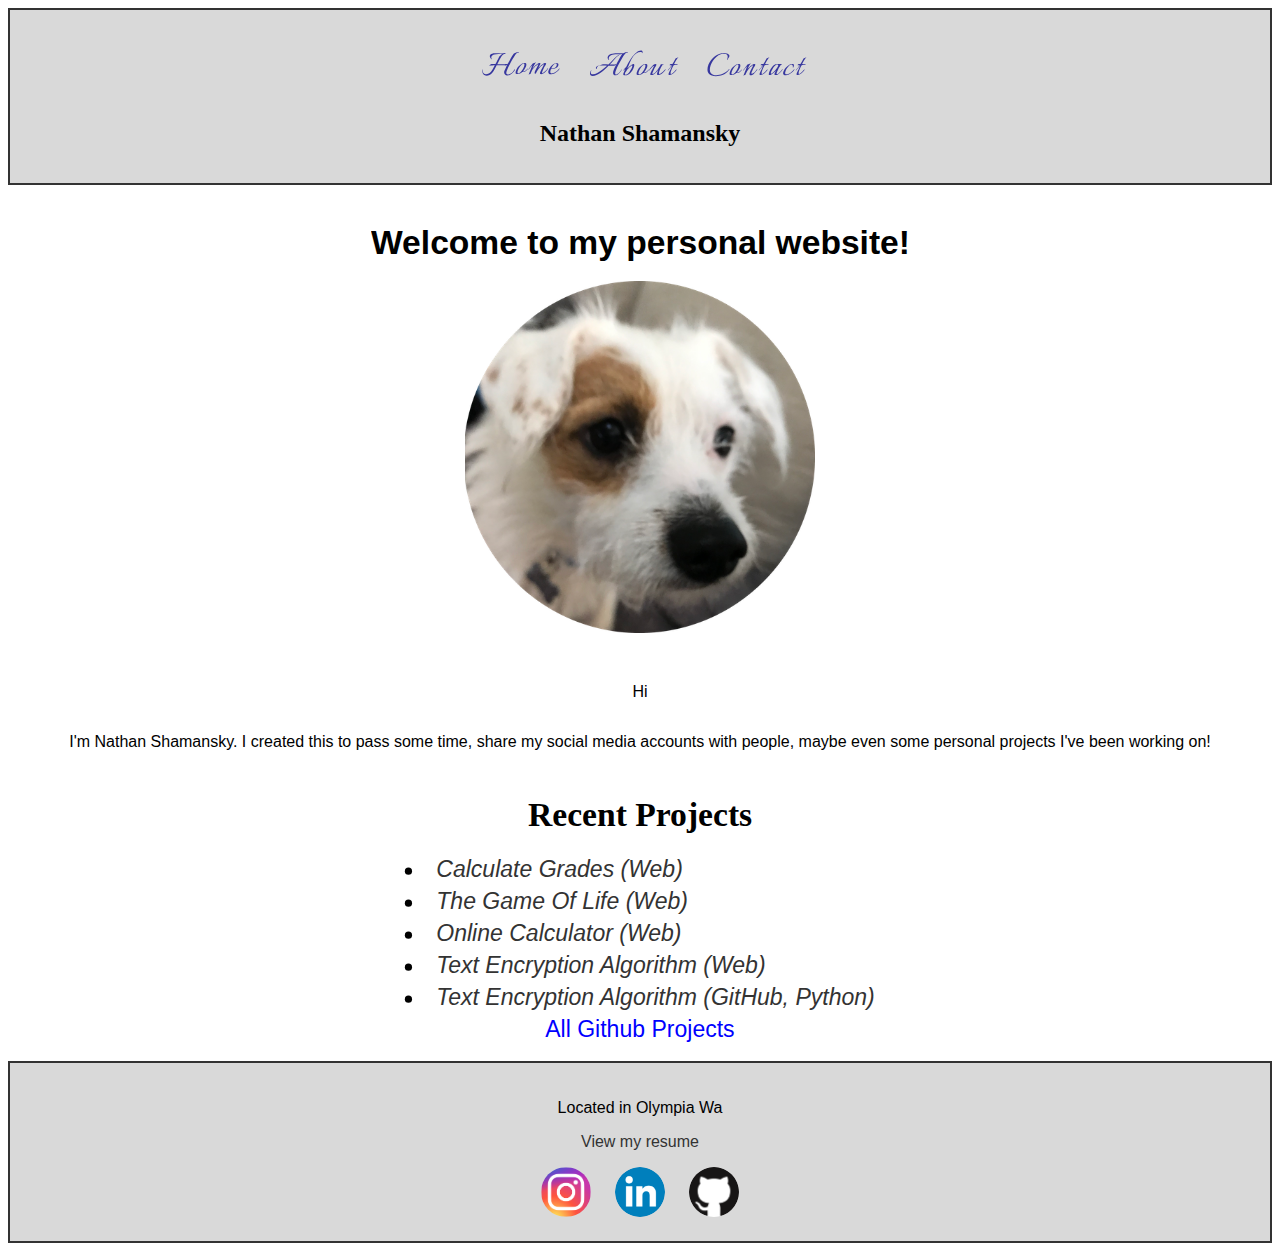
<file: index.html>
<html>
  <head>
    <title>Nathan Shamansky</title>
    <link rel="stylesheet" href="MainPage/IndexStyle.css">
    <meta name="viewport" content="width=device-width, initial-scale=1.0">
  </head>
  <body>
    <section id="home">
      <header class="header-container">
        <nav>
          <ul style="display: flex; justify-content: center; padding: .25em;">
            <button style="background-color: transparent; border: none;">
              <a >
                <svg width="100" height="64" viewBox="0 0 100 64" fill="none" xmlns="http://www.w3.org/2000/svg">
                  <g id="HomeText">
              <g id="GrH">
              <path id="H" d="M13.6694 40.8C12.8427 40.8 12.056 40.56 11.3094 40.08C10.5627 39.6 10.0027 38.8933 9.62938 37.96C9.49604 37.6133 9.40271 37.24 9.34938 36.84C9.32271 36.44 9.30938 36.0533 9.30938 35.68V35.16C9.30938 34.9733 9.32271 34.8 9.34938 34.64C9.40271 34.48 9.50938 34.4 9.66938 34.4C9.72271 34.4 9.74938 34.4267 9.74938 34.48C9.74938 34.64 9.73604 34.8 9.70938 34.96C9.70938 35.12 9.70938 35.28 9.70938 35.44C9.70938 36.6933 10.016 37.64 10.6294 38.28C11.2694 38.92 12.056 39.24 12.9894 39.24C13.9227 39.24 14.8294 38.9733 15.7094 38.44C16.5894 37.9067 17.4027 37.2267 18.1494 36.4C18.7627 35.7333 19.3627 34.8667 19.9494 33.8C20.5627 32.7333 21.1894 31.5867 21.8294 30.36C20.976 30.3867 20.0827 30.4267 19.1494 30.48C18.216 30.5067 17.3627 30.5867 16.5894 30.72C16.3494 30.7467 16.2827 30.68 16.3894 30.52C16.496 30.36 16.696 30.16 16.9894 29.92C17.2827 29.68 17.5894 29.4667 17.9094 29.28C18.256 29.0933 18.536 28.9867 18.7494 28.96C19.2027 28.9867 19.7627 29.0133 20.4294 29.04C21.1227 29.04 21.8027 29.0533 22.4694 29.08C23.056 28.0133 23.616 26.9333 24.1494 25.84C24.7094 24.72 25.2294 23.68 25.7094 22.72C25.976 22.1867 26.3227 21.6533 26.7494 21.12C27.2027 20.56 27.696 20.0667 28.2294 19.64C28.7894 19.2133 29.3627 18.9467 29.9494 18.84C28.536 18.8933 27.0694 18.9333 25.5494 18.96C24.056 18.9867 22.6294 19.1867 21.2694 19.56C20.656 19.72 20.1094 19.9333 19.6294 20.2C19.1494 20.4667 18.8027 20.8 18.5894 21.2C18.376 21.6 18.2694 22.04 18.2694 22.52C18.2694 23.1867 18.456 23.6667 18.8294 23.96C18.856 23.9867 18.8694 24.0133 18.8694 24.04C18.8694 24.0933 18.816 24.1467 18.7094 24.2C18.6294 24.2533 18.5494 24.2667 18.4694 24.24C18.2294 24.1067 17.936 23.7867 17.5894 23.28C17.2427 22.7467 17.0294 22.3067 16.9494 21.96C16.8694 21.64 16.8294 21.3467 16.8294 21.08C16.8294 20.3867 17.056 19.8533 17.5094 19.48C17.9627 19.08 18.536 18.8 19.2294 18.64C19.9227 18.4533 20.6294 18.3467 21.3494 18.32C22.0694 18.2667 22.7094 18.24 23.2694 18.24H27.7094C28.7227 18.24 29.6027 18.24 30.3494 18.24C31.096 18.2133 31.696 18.16 32.1494 18.08C32.2027 18.08 32.2427 18.08 32.2694 18.08C32.296 18.0533 32.3227 18.04 32.3494 18.04C32.5094 18.04 32.5894 18.0933 32.5894 18.2C32.5894 18.3067 32.536 18.4133 32.4294 18.52C32.3494 18.6 32.2827 18.64 32.2294 18.64C31.4027 18.72 30.6294 19.08 29.9094 19.72C29.1894 20.36 28.536 21.1867 27.9494 22.2C27.7894 22.4933 27.496 23.04 27.0694 23.84C26.6427 24.64 26.176 25.52 25.6694 26.48C25.1627 27.44 24.696 28.3333 24.2694 29.16C24.776 29.1867 25.1894 29.2133 25.5094 29.24C25.856 29.24 26.056 29.24 26.1094 29.24H31.9894C32.2294 29.24 32.6694 29.2 33.3094 29.12C33.976 29.04 34.4827 28.92 34.8294 28.76C35.5494 27.3733 36.2827 26 37.0294 24.64C37.776 23.28 38.4694 22.0667 39.1094 21C39.776 19.9067 40.296 19.12 40.6694 18.64C41.1227 18.4533 41.6294 18.2267 42.1894 17.96C42.776 17.6933 43.3494 17.4533 43.9094 17.24C44.496 17.0267 45.016 16.92 45.4694 16.92C45.6027 16.92 45.736 16.96 45.8694 17.04C46.0294 17.12 46.1094 17.2 46.1094 17.28C46.1094 17.4133 45.8427 17.48 45.3094 17.48C45.0427 17.48 44.7627 17.5333 44.4694 17.64C44.176 17.72 43.8027 18 43.3494 18.48C42.976 18.8533 42.4827 19.4933 41.8694 20.4C41.2827 21.28 40.6427 22.32 39.9494 23.52C39.256 24.6933 38.5494 25.9333 37.8294 27.24C37.136 28.5467 36.4827 29.8267 35.8694 31.08C35.256 32.3067 34.736 33.4267 34.3094 34.44C33.8827 35.4267 33.6027 36.1867 33.4694 36.72C33.4427 36.9067 33.4027 37.12 33.3494 37.36C33.3227 37.5733 33.3094 37.7867 33.3094 38C33.3094 38.4267 33.416 38.8 33.6294 39.12C33.8427 39.44 34.2427 39.6 34.8294 39.6C35.256 39.6 35.6827 39.52 36.1094 39.36C36.5627 39.2 36.9627 39.0267 37.3094 38.84C38.2694 38.3067 39.136 37.5867 39.9094 36.68C40.6827 35.7467 41.3094 34.96 41.7894 34.32C41.8694 34.2133 41.9227 34.16 41.9494 34.16C42.0294 34.16 42.0694 34.2533 42.0694 34.44C42.0694 34.6 42.0294 34.7467 41.9494 34.88C41.4427 35.6 40.776 36.44 39.9494 37.4C39.1227 38.3333 38.1627 39.1067 37.0694 39.72C36.216 40.1733 35.2427 40.4 34.1494 40.4C33.3227 40.4 32.6027 40.1067 31.9894 39.52C31.4027 38.9067 31.1094 38.1733 31.1094 37.32C31.1094 36.8933 31.1894 36.4667 31.3494 36.04C31.5894 35.4267 31.976 34.5467 32.5094 33.4C33.0694 32.2533 33.696 30.9867 34.3894 29.6C34.1227 29.84 33.816 30.0533 33.4694 30.24C33.1227 30.4267 32.7894 30.5067 32.4694 30.48C31.6427 30.4 30.696 30.36 29.6294 30.36C28.5894 30.3333 27.2427 30.32 25.5894 30.32H23.6694C22.9227 31.84 22.1494 33.3333 21.3494 34.8C20.5494 36.24 19.7227 37.4267 18.8694 38.36C18.2027 39.08 17.4027 39.6667 16.4694 40.12C15.536 40.5733 14.6027 40.8 13.6694 40.8Z"/>
              </g>
              <g id="GrO">
              <path id="o" d="M44.207 39.08C43.7804 39.08 43.3937 39 43.047 38.84C42.727 38.6533 42.567 38.2667 42.567 37.68C42.567 36.7467 42.807 35.8133 43.287 34.88C43.767 33.92 44.2604 33.08 44.767 32.36C45.2204 31.7467 45.727 31.1733 46.287 30.64C46.8737 30.08 47.5004 29.6 48.167 29.2C48.5937 28.9333 49.167 28.6533 49.887 28.36C50.6337 28.04 51.2604 27.88 51.767 27.88C52.1937 27.88 52.567 28 52.887 28.24C53.207 28.4533 53.367 28.8533 53.367 29.44C53.367 30.3467 53.127 31.28 52.647 32.24C52.1937 33.1733 51.7137 34 51.207 34.72C50.967 35.04 50.727 35.3467 50.487 35.64C50.247 35.9067 49.9804 36.1867 49.687 36.48C50.6737 36.48 51.5804 36.2 52.407 35.64C53.2337 35.0533 53.9537 34.3467 54.567 33.52L54.647 33.44C54.727 33.44 54.767 33.52 54.767 33.68C54.767 33.8667 54.7137 34.04 54.607 34.2C54.0737 34.9467 53.407 35.6133 52.607 36.2C51.807 36.76 50.9004 37.04 49.887 37.04C49.7804 37.04 49.6737 37.04 49.567 37.04C49.4604 37.04 49.3537 37.0267 49.247 37C47.7537 38.3867 46.0737 39.08 44.207 39.08ZM45.247 38.4C45.6204 38.4 46.0204 38.2667 46.447 38C46.9004 37.7333 47.247 37.48 47.487 37.24C47.9404 36.7867 48.3537 36.3067 48.727 35.8C49.1004 35.2667 49.447 34.7333 49.767 34.2C50.1404 33.56 50.5137 32.8 50.887 31.92C51.2604 31.04 51.447 30.2133 51.447 29.44C51.447 28.8267 51.2337 28.52 50.807 28.52C50.4604 28.52 50.0337 28.6667 49.527 28.96C49.047 29.2533 48.687 29.52 48.447 29.76C47.5404 30.6933 46.7804 31.7067 46.167 32.8C45.8204 33.4133 45.447 34.1333 45.047 34.96C44.647 35.7867 44.447 36.5467 44.447 37.24C44.447 37.3467 44.447 37.4533 44.447 37.56C44.4737 37.64 44.5004 37.7333 44.527 37.84C44.6337 38.2133 44.8737 38.4 45.247 38.4Z"/>
              </g>
              <g id="GrM">
              <path id="m" d="M55.7055 39.6C55.5988 39.6 55.5988 39.48 55.7055 39.24C55.8388 39 55.9588 38.7333 56.0655 38.44C56.1988 38.1467 56.3321 37.8267 56.4655 37.48C56.7321 36.84 57.0255 36.12 57.3455 35.32C57.6655 34.52 57.9721 33.7467 58.2655 33C58.5588 32.2267 58.8121 31.5733 59.0255 31.04C59.2655 30.48 59.4255 30.12 59.5055 29.96C59.1321 30.36 58.6788 30.8667 58.1455 31.48C57.6388 32.0667 57.1588 32.64 56.7055 33.2C56.2521 33.76 55.9055 34.2 55.6655 34.52C55.5855 34.6267 55.5188 34.68 55.4655 34.68C55.4121 34.68 55.3855 34.6133 55.3855 34.48C55.3855 34.2667 55.4521 34.0667 55.5855 33.88C56.0921 33.24 56.6521 32.52 57.2655 31.72C57.9055 30.92 58.4788 30.1867 58.9855 29.52C59.4921 28.8267 59.8121 28.3733 59.9455 28.16C60.2388 28.1067 60.6655 28.0267 61.2255 27.92C61.8121 27.8133 62.2121 27.6667 62.4255 27.48C62.5055 27.4 62.5855 27.36 62.6655 27.36C62.7188 27.36 62.7455 27.4133 62.7455 27.52C62.7721 27.6 62.7455 27.6933 62.6655 27.8C62.5055 27.9867 62.2255 28.4267 61.8255 29.12C61.4521 29.7867 61.0388 30.5333 60.5855 31.36C60.1588 32.1867 59.7588 32.9333 59.3855 33.6C59.8121 33.0933 60.2255 32.6133 60.6255 32.16C61.0521 31.7067 61.3455 31.3867 61.5055 31.2C61.8255 30.88 62.2655 30.48 62.8255 30C63.3855 29.52 63.9721 29.08 64.5855 28.68C65.1988 28.28 65.7321 28.0533 66.1855 28C66.2921 27.9733 66.3855 27.96 66.4655 27.96C66.5455 27.96 66.6255 27.96 66.7055 27.96C67.2121 27.96 67.4655 28.1467 67.4655 28.52C67.4655 28.68 67.4255 28.8667 67.3455 29.08C67.2655 29.2933 67.1588 29.5067 67.0255 29.72C66.8655 30.04 66.5988 30.5467 66.2255 31.24C65.8521 31.9067 65.5188 32.52 65.2255 33.08L67.1055 31.2C67.4255 30.88 67.8655 30.48 68.4255 30C68.9855 29.52 69.5721 29.08 70.1855 28.68C70.7988 28.28 71.3321 28.0533 71.7855 28C71.8921 27.9733 71.9855 27.96 72.0655 27.96C72.1721 27.96 72.2521 27.96 72.3055 27.96C72.8921 27.96 73.1855 28.1733 73.1855 28.6C73.1855 28.92 73.0121 29.3467 72.6655 29.88C72.4788 30.1733 72.1855 30.6667 71.7855 31.36C71.3855 32.0533 70.9721 32.8133 70.5455 33.64C70.1455 34.44 69.7988 35.1867 69.5055 35.88C69.2121 36.5733 69.0655 37.08 69.0655 37.4C69.0655 37.7733 69.2521 37.96 69.6255 37.96C69.9721 37.96 70.4121 37.76 70.9455 37.36C71.5055 36.9333 72.0655 36.4267 72.6255 35.84C73.2121 35.2533 73.7188 34.6933 74.1455 34.16C74.3321 33.9467 74.5055 33.7333 74.6655 33.52C74.8521 33.28 74.9588 33.1467 74.9855 33.12C75.0388 33.1733 75.0655 33.2667 75.0655 33.4C75.0655 33.5867 74.9988 33.7733 74.8655 33.96C74.7588 34.12 74.6521 34.2667 74.5455 34.4C74.0388 35.0667 73.4521 35.76 72.7855 36.48C72.1455 37.2 71.4388 37.8133 70.6655 38.32C69.8921 38.8 69.0655 39.08 68.1855 39.16C67.9188 39.1867 67.6521 39.1333 67.3855 39C67.1188 38.8667 66.9855 38.6533 66.9855 38.36C66.9855 37.9867 67.0788 37.5467 67.2655 37.04C67.4788 36.5333 67.7055 36.0267 67.9455 35.52C68.2121 35.0133 68.4121 34.6 68.5455 34.28C69.0255 33.3467 69.4655 32.4667 69.8655 31.64C70.2655 30.8133 70.5455 30.2267 70.7055 29.88C70.7855 29.72 70.8255 29.5867 70.8255 29.48C70.8255 29.2933 70.6788 29.28 70.3855 29.44C70.0921 29.6 69.7321 29.84 69.3055 30.16C68.9055 30.48 68.5321 30.8 68.1855 31.12C67.8388 31.4133 67.6121 31.6133 67.5055 31.72C67.0521 32.1733 66.5055 32.7867 65.8655 33.56C65.2521 34.3333 64.6788 35.1467 64.1455 36C63.6121 36.8267 63.2388 37.6 63.0255 38.32C62.7588 38.56 62.5055 38.68 62.2655 38.68C62.0788 38.68 61.9188 38.6133 61.7855 38.48C61.6788 38.3467 61.6255 38.1867 61.6255 38C61.6255 37.4667 61.7855 36.84 62.1055 36.12C62.4521 35.3733 62.7321 34.76 62.9455 34.28C63.4255 33.3467 63.8655 32.4667 64.2655 31.64C64.6655 30.8133 64.9455 30.2267 65.1055 29.88C65.1855 29.72 65.2255 29.5867 65.2255 29.48C65.2255 29.2933 65.0788 29.28 64.7855 29.44C64.4921 29.6 64.1321 29.84 63.7055 30.16C63.3055 30.48 62.9321 30.8 62.5855 31.12C62.2388 31.4133 62.0121 31.6133 61.9055 31.72C61.2655 32.3867 60.6655 33.0667 60.1055 33.76C59.5721 34.4533 59.1188 35.2 58.7455 36C58.5321 36.48 58.3055 37.0133 58.0655 37.6C57.8255 38.1867 57.6255 38.68 57.4655 39.08C57.1188 39.1067 56.7721 39.2 56.4255 39.36C56.0788 39.52 55.8388 39.6 55.7055 39.6Z" />
              </g>
              <g id="GrE">
              <path id="e" d="M78.1595 39.32C77.0662 39.32 76.3062 39.1067 75.8795 38.68C75.4529 38.2533 75.2395 37.7333 75.2395 37.12C75.2395 36.3467 75.4395 35.52 75.8395 34.64C76.2662 33.76 76.6662 33.0133 77.0395 32.4C77.4662 31.76 78.0395 31.0933 78.7595 30.4C79.4795 29.7067 80.2662 29.12 81.1195 28.64C81.9729 28.16 82.7995 27.92 83.5995 27.92C84.2929 27.92 84.7729 28.0933 85.0395 28.44C85.3062 28.76 85.4395 29.1467 85.4395 29.6C85.4395 30.4267 85.1862 31.1067 84.6795 31.64C84.1995 32.1733 83.5995 32.6133 82.8795 32.96C82.1595 33.28 81.4662 33.5467 80.7995 33.76C80.3995 33.8667 79.9329 33.9733 79.3995 34.08C78.8662 34.1867 78.3595 34.24 77.8795 34.24C77.6929 34.72 77.5462 35.1867 77.4395 35.64C77.3329 36.0933 77.2795 36.5067 77.2795 36.88C77.2795 37.3333 77.3862 37.7067 77.5995 38C77.8395 38.2933 78.2262 38.44 78.7595 38.44C78.9729 38.44 79.2262 38.4133 79.5195 38.36C79.8129 38.3067 80.1329 38.2267 80.4795 38.12C81.2795 37.8533 82.0662 37.4267 82.8395 36.84C83.6129 36.2533 84.3195 35.6267 84.9595 34.96C85.6262 34.2667 86.1329 33.6933 86.4795 33.24C86.5595 33.32 86.5995 33.4133 86.5995 33.52C86.5995 33.6533 86.5062 33.8667 86.3195 34.16C85.7862 34.9067 85.0929 35.68 84.2395 36.48C83.3862 37.28 82.4395 37.96 81.3995 38.52C80.3595 39.0533 79.2795 39.32 78.1595 39.32ZM78.1995 33.44C78.5462 33.4667 78.9329 33.4667 79.3595 33.44C79.8129 33.3867 80.2529 33.2933 80.6795 33.16C81.7729 32.84 82.5595 32.3333 83.0395 31.64C83.5462 30.92 83.7995 30.28 83.7995 29.72C83.7995 29.4 83.7329 29.1333 83.5995 28.92C83.4662 28.7067 83.2529 28.6 82.9595 28.6C82.1862 28.6 81.4929 28.8933 80.8795 29.48C80.2662 30.04 79.7329 30.6933 79.2795 31.44C78.8262 32.1867 78.4662 32.8533 78.1995 33.44Z"/>
              </g>
                  </g>
                </svg>
              </a>
            </button>
            <button style="background-color: transparent; border: none;">
              <a href="MainPage/about.html">
                <svg width="100" height="64" viewBox="0 0 100 64" fill="none" xmlns="http://www.w3.org/2000/svg">
              <g id="AboutText">
              <g id="GrA">
              <path id="ace" d="M7.62844 41C6.80177 41 6.12177 40.76 5.58844 40.28C5.08177 39.8 4.88177 39.08 4.98844 38.12C5.0151 37.7733 5.0951 37.4133 5.22844 37.04C5.38844 36.64 5.56177 36.2533 5.74844 35.88C5.90844 35.5067 6.06844 35.32 6.22844 35.32C6.36177 35.32 6.3751 35.4267 6.26844 35.64C5.92177 36.36 5.74844 37 5.74844 37.56C5.74844 38.1467 5.94844 38.5867 6.34844 38.88C6.7751 39.1733 7.32177 39.32 7.98844 39.32C9.2951 39.32 10.7351 38.9067 12.3084 38.08C13.8818 37.2267 15.5084 36.1467 17.1884 34.84C18.8684 33.5067 20.4818 32.12 22.0284 30.68C20.9884 30.6267 20.0151 30.5733 19.1084 30.52C18.2018 30.4667 17.4018 30.44 16.7084 30.44C16.1218 30.44 15.4151 30.4933 14.5884 30.6C13.7618 30.7067 13.1218 30.9867 12.6684 31.44C12.4818 31.6267 12.3084 31.9067 12.1484 32.28C12.0151 32.6267 11.9484 32.9867 11.9484 33.36C11.9484 33.4667 11.9484 33.5733 11.9484 33.68C11.9751 33.76 12.0018 33.8533 12.0284 33.96C11.9218 33.9067 11.7218 33.8667 11.4284 33.84C11.1618 33.7867 10.9884 33.6133 10.9084 33.32C10.8818 33.24 10.8684 33.1067 10.8684 32.92C10.8684 32.4933 11.0284 32.1467 11.3484 31.88C11.6684 31.5867 12.0551 31.3333 12.5084 31.12C12.9618 30.9067 13.3751 30.72 13.7484 30.56C14.6284 30.1867 15.5351 29.88 16.4684 29.64C17.4018 29.4 18.3484 29.28 19.3084 29.28C20.4018 29.28 21.7618 29.32 23.3884 29.4C24.6418 28.1733 25.8018 27.0133 26.8684 25.92C27.9351 24.8267 28.8018 23.92 29.4684 23.2C30.4018 22.2133 31.3884 21.3733 32.4284 20.68C33.4951 19.96 34.5751 19.4533 35.6684 19.16H33.4684C32.5351 19.16 31.5218 19.2 30.4284 19.28C29.3351 19.36 28.3084 19.5333 27.3484 19.8C26.3884 20.0667 25.5884 20.4667 24.9484 21C24.5484 21.3467 24.2418 21.7467 24.0284 22.2C23.8418 22.6267 23.7484 23.0267 23.7484 23.4C23.7484 23.9067 23.8951 24.2533 24.1884 24.44C24.2151 24.44 24.2284 24.4533 24.2284 24.48C24.2284 24.56 24.1351 24.6533 23.9484 24.76C23.7618 24.84 23.6284 24.8533 23.5484 24.8C23.2818 24.6133 23.0418 24.24 22.8284 23.68C22.6418 23.0933 22.5751 22.6267 22.6284 22.28C22.7618 21.4533 23.1218 20.7867 23.7084 20.28C24.3218 19.7467 25.0684 19.3333 25.9484 19.04C26.8551 18.7467 27.8018 18.5467 28.7884 18.44C29.8018 18.3333 30.7618 18.2667 31.6684 18.24C32.6018 18.2133 33.3884 18.2 34.0284 18.2H38.3884C38.4418 18.2 38.4551 18.2133 38.4284 18.24C39.0951 17.9467 39.7884 17.6533 40.5084 17.36C41.2551 17.0667 41.8951 16.92 42.4284 16.92C42.5618 16.92 42.6951 16.96 42.8284 17.04C42.9884 17.12 43.0684 17.2 43.0684 17.28C43.0684 17.4133 42.8018 17.48 42.2684 17.48C42.0018 17.48 41.7218 17.5333 41.4284 17.64C41.1618 17.72 40.8018 18 40.3484 18.48C39.9751 18.8533 39.5084 19.4533 38.9484 20.28C38.3884 21.1067 37.7751 22.08 37.1084 23.2C36.4418 24.2933 35.7751 25.4667 35.1084 26.72C34.4418 27.9467 33.8018 29.16 33.1884 30.36C32.5751 31.56 32.0418 32.6667 31.5884 33.68C31.5351 33.84 31.3884 34.2133 31.1484 34.8C30.9084 35.36 30.6818 35.9867 30.4684 36.68C30.2551 37.3467 30.1484 37.9467 30.1484 38.48C30.1484 39.2 30.4018 39.56 30.9084 39.56C31.1484 39.56 31.3884 39.5067 31.6284 39.4C31.9751 39.2667 32.3351 39.0667 32.7084 38.8C33.0818 38.5333 33.4418 38.2267 33.7884 37.88C34.4818 37.2133 35.0684 36.5733 35.5484 35.96C36.0284 35.32 36.3218 34.9333 36.4284 34.8C36.5084 34.6667 36.6018 34.6 36.7084 34.6C36.8151 34.6 36.8684 34.6667 36.8684 34.8C36.8684 34.88 36.8284 34.9867 36.7484 35.12C36.5618 35.3867 36.2151 35.8533 35.7084 36.52C35.2018 37.16 34.6018 37.8133 33.9084 38.48C33.2418 39.1467 32.5218 39.6533 31.7484 40C31.5084 40.1067 31.2551 40.1867 30.9884 40.24C30.7218 40.32 30.4551 40.36 30.1884 40.36C29.6551 40.36 29.1618 40.1733 28.7084 39.8C28.2818 39.4267 28.0684 38.8133 28.0684 37.96C28.0684 37.1867 28.2151 36.36 28.5084 35.48C28.8284 34.5733 29.1218 33.84 29.3884 33.28C29.9218 32.1333 30.5484 30.8533 31.2684 29.44C32.0151 28.0267 32.7751 26.6133 33.5484 25.2C34.3484 23.7867 35.0818 22.5067 35.7484 21.36C36.4151 20.2133 36.9618 19.36 37.3884 18.8C36.9618 18.8 36.3884 18.9733 35.6684 19.32C34.9484 19.64 34.1751 20.08 33.3484 20.64C32.5484 21.1733 31.8018 21.8 31.1084 22.52C30.2818 23.3733 29.3218 24.4133 28.2284 25.64C27.1618 26.8667 26.0018 28.1467 24.7484 29.48C25.3618 29.5067 25.9751 29.5333 26.5884 29.56C27.2018 29.56 27.8151 29.56 28.4284 29.56C28.8551 29.56 29.3218 29.52 29.8284 29.44C30.3618 29.3333 30.8551 29.1733 31.3084 28.96C31.3084 28.96 31.2284 29.1067 31.0684 29.4C30.9351 29.6667 30.6951 29.9467 30.3484 30.24C30.0284 30.5067 29.5884 30.6667 29.0284 30.72C28.5218 30.7467 28.0151 30.7733 27.5084 30.8C27.0018 30.8 26.4951 30.8 25.9884 30.8C25.5618 30.8 25.1351 30.8 24.7084 30.8C24.3084 30.8 23.9084 30.7867 23.5084 30.76C22.2818 32.04 21.0018 33.2933 19.6684 34.52C18.3351 35.72 16.9884 36.8133 15.6284 37.8C14.2684 38.7867 12.9084 39.56 11.5484 40.12C10.2151 40.7067 8.90844 41 7.62844 41Z" fill="#333333"/>
              </g>
              <g id="GrO">
              <path id="breezy" d="M40.1689 40.36C39.8222 40.36 39.4089 40.2933 38.9289 40.16C38.4489 40.0533 38.2089 39.76 38.2089 39.28C38.2089 39.0933 38.2489 38.88 38.3289 38.64C38.4089 38.4 38.4889 38.1867 38.5689 38C38.8356 37.3067 39.1156 36.6 39.4089 35.88C39.7022 35.16 40.0089 34.4267 40.3289 33.68C39.9822 34.08 39.6489 34.4533 39.3289 34.8C39.0356 35.12 38.8222 35.36 38.6889 35.52C38.6089 35.6267 38.5422 35.68 38.4889 35.68C38.4356 35.68 38.4089 35.6133 38.4089 35.48C38.4089 35.2667 38.4756 35.0667 38.6089 34.88C38.9822 34.4 39.4089 33.8933 39.8889 33.36C40.3689 32.8267 40.8356 32.2667 41.2889 31.68C42.4089 29.3333 43.6622 27.0667 45.0489 24.88C46.4356 22.6667 47.9956 20.7067 49.7289 19C50.2622 18.4933 50.8622 17.9733 51.5289 17.44C52.1956 16.9067 52.9022 16.4533 53.6489 16.08C54.4222 15.7067 55.1822 15.52 55.9289 15.52C56.3289 15.52 56.6889 15.6267 57.0089 15.84C57.3556 16.0533 57.5422 16.3867 57.5689 16.84V18C57.5689 18.1067 57.4889 18.16 57.3289 18.16C57.2489 18.16 57.2089 18.1333 57.2089 18.08C57.2089 17.6533 57.0222 17.3733 56.6489 17.24C56.2756 17.08 55.9022 17 55.5289 17C54.0622 17 52.7422 17.3867 51.5689 18.16C50.3956 18.9067 49.3556 19.8933 48.4489 21.12C47.5422 22.32 46.7289 23.6533 46.0089 25.12C45.2889 26.56 44.6356 27.9867 44.0489 29.4C43.4889 30.7867 42.9556 32.0267 42.4489 33.12C42.4489 33.12 42.4489 33.1467 42.4489 33.2C42.4489 33.2533 42.4622 33.28 42.4889 33.28C42.5156 33.28 42.7289 33.08 43.1289 32.68C43.5556 32.2533 44.0756 31.76 44.6889 31.2C45.3289 30.64 45.9956 30.16 46.6889 29.76C47.3822 29.3333 48.0222 29.12 48.6089 29.12C48.9022 29.12 49.0889 29.2267 49.1689 29.44C49.2489 29.6267 49.2889 29.84 49.2889 30.08V30.44C49.1556 31.4267 48.8089 32.4933 48.2489 33.64C47.7156 34.7867 47.0222 35.88 46.1689 36.92C45.3422 37.9333 44.4089 38.76 43.3689 39.4C42.3556 40.04 41.2889 40.36 40.1689 40.36ZM40.8089 39.68C41.2356 39.68 41.6889 39.52 42.1689 39.2C42.6756 38.8533 43.0622 38.5467 43.3289 38.28C43.6489 37.9867 44.0356 37.5333 44.4889 36.92C44.9422 36.28 45.3822 35.5867 45.8089 34.84C46.2356 34.0933 46.5956 33.3733 46.8889 32.68C47.1822 31.9867 47.3289 31.4267 47.3289 31C47.3289 30.8667 47.3022 30.7467 47.2489 30.64C47.1956 30.5333 47.1022 30.48 46.9689 30.48C46.7289 30.48 46.4089 30.6267 46.0089 30.92C45.6356 31.2133 45.2222 31.5733 44.7689 32C44.3422 32.4 43.9422 32.8 43.5689 33.2C43.2222 33.5733 42.9689 33.8533 42.8089 34.04C42.5156 34.36 42.1422 34.8267 41.6889 35.44C41.2356 36.0533 40.8222 36.68 40.4489 37.32C40.1022 37.9333 39.9289 38.4533 39.9289 38.88C39.9289 39.4133 40.2222 39.68 40.8089 39.68Z" fill="#333333"/>
              </g>
              <g id="GrM">
              <path id="olivia" d="M53.207 40.08C52.7804 40.08 52.3937 40 52.047 39.84C51.727 39.6533 51.567 39.2667 51.567 38.68C51.567 37.7467 51.807 36.8133 52.287 35.88C52.767 34.92 53.2604 34.08 53.767 33.36C54.2204 32.7467 54.727 32.1733 55.287 31.64C55.8737 31.08 56.5004 30.6 57.167 30.2C57.5937 29.9333 58.167 29.6533 58.887 29.36C59.6337 29.04 60.2604 28.88 60.767 28.88C61.1937 28.88 61.567 29 61.887 29.24C62.207 29.4533 62.367 29.8533 62.367 30.44C62.367 31.3467 62.127 32.28 61.647 33.24C61.1937 34.1733 60.7137 35 60.207 35.72C59.967 36.04 59.727 36.3467 59.487 36.64C59.247 36.9067 58.9804 37.1867 58.687 37.48C59.6737 37.48 60.5804 37.2 61.407 36.64C62.2337 36.0533 62.9537 35.3467 63.567 34.52L63.647 34.44C63.727 34.44 63.767 34.52 63.767 34.68C63.767 34.8667 63.7137 35.04 63.607 35.2C63.0737 35.9467 62.407 36.6133 61.607 37.2C60.807 37.76 59.9004 38.04 58.887 38.04C58.7804 38.04 58.6737 38.04 58.567 38.04C58.4604 38.04 58.3537 38.0267 58.247 38C56.7537 39.3867 55.0737 40.08 53.207 40.08ZM54.247 39.4C54.6204 39.4 55.0204 39.2667 55.447 39C55.9004 38.7333 56.247 38.48 56.487 38.24C56.9404 37.7867 57.3537 37.3067 57.727 36.8C58.1004 36.2667 58.447 35.7333 58.767 35.2C59.1404 34.56 59.5137 33.8 59.887 32.92C60.2604 32.04 60.447 31.2133 60.447 30.44C60.447 29.8267 60.2337 29.52 59.807 29.52C59.4604 29.52 59.0337 29.6667 58.527 29.96C58.047 30.2533 57.687 30.52 57.447 30.76C56.5404 31.6933 55.7804 32.7067 55.167 33.8C54.8204 34.4133 54.447 35.1333 54.047 35.96C53.647 36.7867 53.447 37.5467 53.447 38.24C53.447 38.3467 53.447 38.4533 53.447 38.56C53.4737 38.64 53.5004 38.7333 53.527 38.84C53.6337 39.2133 53.8737 39.4 54.247 39.4Z" fill="#333333"/>
              </g>
              <g id="GrE">
              <path id="umber" d="M66.2484 40.12C65.9818 40.12 65.7551 40.0667 65.5684 39.96C65.3818 39.8533 65.2884 39.6533 65.2884 39.36C65.2884 38.9867 65.3818 38.5467 65.5684 38.04C65.7818 37.5333 66.0084 37.0267 66.2484 36.52C66.4884 36.0133 66.6884 35.6 66.8484 35.28C67.1684 34.6667 67.4751 34.0533 67.7684 33.44C68.0618 32.8267 68.3151 32.3067 68.5284 31.88C68.7418 31.48 68.8484 31.2133 68.8484 31.08C68.8484 30.8667 68.6884 30.8667 68.3684 31.08C68.0751 31.2933 67.7951 31.5067 67.5284 31.72C66.9418 32.28 66.3284 32.9467 65.6884 33.72C65.0484 34.4667 64.5551 35.0667 64.2084 35.52C64.1284 35.6267 64.0618 35.68 64.0084 35.68C63.9551 35.68 63.9284 35.6133 63.9284 35.48C63.9284 35.2667 63.9951 35.0667 64.1284 34.88C64.5018 34.3467 64.9418 33.76 65.4484 33.12C65.9551 32.48 66.4751 31.8667 67.0084 31.28C67.5151 30.7467 68.0351 30.2267 68.5684 29.72C69.1018 29.2133 69.7818 28.96 70.6084 28.96C71.1684 28.96 71.4484 29.1733 71.4484 29.6C71.4484 29.9733 71.2884 30.4 70.9684 30.88C70.7818 31.1733 70.4884 31.6667 70.0884 32.36C69.6884 33.0533 69.2751 33.8133 68.8484 34.64C68.4484 35.44 68.1018 36.1867 67.8084 36.88C67.5151 37.5733 67.3684 38.08 67.3684 38.4C67.3684 38.7733 67.5551 38.96 67.9284 38.96C68.2218 38.96 68.5818 38.8133 69.0084 38.52C69.4351 38.2 69.8751 37.8267 70.3284 37.4C71.1551 36.6 71.9018 35.7333 72.5684 34.8C73.2618 33.84 73.8484 32.92 74.3284 32.04C74.8351 31.16 75.2351 30.44 75.5284 29.88C75.5818 29.7733 75.6351 29.6533 75.6884 29.52C75.7684 29.36 75.8884 29.2667 76.0484 29.24C76.2084 29.2133 76.5551 29.2 77.0884 29.2C77.6218 29.2 78.1151 29.0933 78.5684 28.88H78.6484C78.7284 28.88 78.7684 28.92 78.7684 29C78.7684 29.2133 78.5951 29.3733 78.2484 29.48C77.9284 29.5867 77.5551 29.9067 77.1284 30.44C76.7284 30.9733 76.3284 31.6267 75.9284 32.4C75.5284 33.1467 75.1684 33.92 74.8484 34.72C74.5284 35.52 74.2884 36.2533 74.1284 36.92C73.9684 37.5867 73.9284 38.08 74.0084 38.4C74.1151 38.7733 74.3018 38.96 74.5684 38.96C74.9151 38.96 75.3951 38.7467 76.0084 38.32C76.6484 37.8933 77.3018 37.3867 77.9684 36.8C78.6351 36.1867 79.1818 35.6267 79.6084 35.12C79.7951 34.9067 79.9684 34.6933 80.1284 34.48C80.2884 34.2667 80.3951 34.1333 80.4484 34.08C80.4751 34.1067 80.5018 34.16 80.5284 34.24C80.5551 34.2933 80.5684 34.3467 80.5684 34.4C80.5418 34.5867 80.4751 34.7733 80.3684 34.96C80.2618 35.12 80.1418 35.2667 80.0084 35.4C79.5018 36.0667 78.8884 36.7733 78.1684 37.52C77.4751 38.24 76.7151 38.8533 75.8884 39.36C75.0884 39.8667 74.2618 40.12 73.4084 40.12C73.1418 40.12 72.8351 40.0533 72.4884 39.92C72.1684 39.7867 72.0084 39.4933 72.0084 39.04C72.0084 38.6933 72.1018 38.2267 72.2884 37.64C72.4751 37.0267 72.6751 36.4267 72.8884 35.84C73.1284 35.2267 73.3284 34.7733 73.4884 34.48C73.1418 34.9867 72.7151 35.56 72.2084 36.2C71.7284 36.8133 71.2351 37.36 70.7284 37.84C70.0618 38.48 69.3418 39.0267 68.5684 39.48C67.8218 39.9067 67.0484 40.12 66.2484 40.12Z" fill="#333333"/>
              </g>
              <g id="GRt">
              <path id="terrance" d="M84.4952 40.12C84.2285 40.12 84.0018 40.0667 83.8152 39.96C83.6285 39.8533 83.5352 39.6533 83.5352 39.36C83.5352 38.9867 83.6285 38.5467 83.8152 38.04C84.0285 37.5333 84.2552 37.0267 84.4952 36.52C84.7352 36.0133 84.9352 35.6 85.0952 35.28C85.2285 35.04 85.4018 34.6667 85.6152 34.16C85.8552 33.6267 86.0952 33.08 86.3352 32.52C86.6018 31.9333 86.8152 31.44 86.9752 31.04C87.1618 30.64 87.2552 30.44 87.2552 30.44C87.0152 30.7067 86.6952 31.08 86.2952 31.56C85.9218 32.04 85.5085 32.5467 85.0552 33.08C84.6285 33.5867 84.2285 34.0667 83.8552 34.52C83.5085 34.9733 83.2552 35.3067 83.0952 35.52C83.0152 35.6267 82.9485 35.68 82.8952 35.68C82.8418 35.68 82.8152 35.6133 82.8152 35.48C82.8152 35.2667 82.8818 35.0667 83.0152 34.88C83.3352 34.48 83.7218 34 84.1752 33.44C84.6285 32.8533 85.0818 32.2667 85.5352 31.68C86.0152 31.0933 86.4285 30.5733 86.7752 30.12C86.5618 30.12 86.2818 30.1333 85.9352 30.16C85.6152 30.1867 85.3218 30.2267 85.0552 30.28C84.7885 30.3067 84.6418 30.32 84.6152 30.32C84.4818 30.32 84.4952 30.2133 84.6552 30C84.8152 29.7867 85.0285 29.5733 85.2952 29.36C85.5618 29.1467 85.7618 29.04 85.8952 29.04C85.9218 29.04 86.1352 29.0533 86.5352 29.08C86.9352 29.08 87.2285 29.08 87.4152 29.08C87.9485 28.36 88.4685 27.5333 88.9752 26.6C89.5085 25.6667 90.0285 24.64 90.5352 23.52C90.7485 23.4933 91.1085 23.3467 91.6152 23.08C92.1485 22.7867 92.5618 22.4933 92.8552 22.2C92.9885 22.0667 93.0952 22 93.1752 22C93.3352 22 93.3352 22.1067 93.1752 22.32C92.9885 22.5333 92.6685 22.9867 92.2152 23.68C91.7618 24.3467 91.2552 25.16 90.6952 26.12C90.1352 27.0533 89.6018 28.04 89.0952 29.08H92.3352C92.6285 29.08 92.7752 29.12 92.7752 29.2C92.7752 29.3067 92.5752 29.4133 92.1752 29.52C91.7218 29.6533 91.2418 29.7333 90.7352 29.76C90.2552 29.7867 89.8018 29.84 89.3752 29.92C88.9752 30 88.6818 30.1733 88.4952 30.44C88.3352 30.6267 88.1085 31.0267 87.8152 31.64C87.5218 32.2533 87.2018 32.96 86.8552 33.76C86.5352 34.5333 86.2552 35.32 86.0152 36.12C85.7752 36.8933 85.6285 37.5467 85.5752 38.08V38.24C85.5752 38.4533 85.6418 38.6267 85.7752 38.76C85.9085 38.8933 86.0418 38.96 86.1752 38.96C86.5218 38.96 86.9618 38.7467 87.4952 38.32C88.0552 37.8933 88.6285 37.3867 89.2152 36.8C89.8018 36.1867 90.3085 35.6267 90.7352 35.12C90.9218 34.9067 91.0818 34.7067 91.2152 34.52C91.3752 34.3333 91.4685 34.2133 91.4952 34.16C91.5485 34.2667 91.5752 34.3467 91.5752 34.4C91.5752 34.56 91.5218 34.7333 91.4152 34.92C91.3352 35.1067 91.2418 35.2667 91.1352 35.4C90.6285 36.0667 90.0152 36.7733 89.2952 37.52C88.5752 38.24 87.8018 38.8533 86.9752 39.36C86.1752 39.8667 85.3485 40.12 84.4952 40.12Z" fill="#333333"/>
              </g>
              </g>
                </svg>
              </a>
            </button>
            <button style="background-color: transparent; border: none;">
              <a href="MainPage/contact.html">
                <svg style="margin: 0px 0px 0px 10px;" width="100" height="64" viewBox="0 0 100 64" fill="none" xmlns="http://www.w3.org/2000/svg">
              <g id="ContactText" clip-path="url(#clip0_2_5)">
              <g id="GrA">
              <path id="Cordelia" d="M8.87313 41.16C7.45979 41.16 6.09979 40.9467 4.79313 40.52C3.51313 40.12 2.47313 39.44 1.67313 38.48C0.873125 37.52 0.473125 36.2267 0.473125 34.6C0.473125 32.8667 0.806458 31.1733 1.47313 29.52C2.13979 27.8667 3.03313 26.3333 4.15313 24.92C5.27313 23.48 6.52646 22.24 7.91313 21.2C9.13979 20.2667 10.5531 19.5067 12.1531 18.92C13.7798 18.3333 15.3931 18.04 16.9931 18.04C17.6598 18.04 18.2865 18.0933 18.8731 18.2C19.4598 18.28 20.0598 18.4667 20.6731 18.76C21.2065 19 21.6331 19.3067 21.9531 19.68C22.2731 20.0267 22.4331 20.4267 22.4331 20.88C22.4331 20.9333 22.4331 21 22.4331 21.08C22.4331 21.16 22.4198 21.2267 22.3931 21.28C22.2865 21.7067 22.0331 22.2 21.6331 22.76C21.2598 23.2933 20.9665 23.8533 20.7531 24.44C20.7265 24.5467 20.5798 24.64 20.3131 24.72C20.0465 24.7733 19.9398 24.7467 19.9931 24.64C20.2065 24.2933 20.3665 23.8667 20.4731 23.36C20.6065 22.8533 20.6731 22.3467 20.6731 21.84C20.6731 21.4667 20.6331 21.12 20.5531 20.8C20.4998 20.4533 20.3931 20.16 20.2331 19.92C19.9665 19.44 19.5531 19.1067 18.9931 18.92C18.4331 18.7333 17.8331 18.64 17.1931 18.64C16.5798 18.64 15.9665 18.7067 15.3531 18.84C14.7398 18.9733 14.2065 19.12 13.7531 19.28C12.2065 19.84 10.7265 20.72 9.31313 21.92C8.05979 23.0133 6.93979 24.28 5.95313 25.72C4.99313 27.16 4.23313 28.64 3.67313 30.16C3.11313 31.68 2.83313 33.1333 2.83313 34.52C2.83313 35.9333 3.13979 37.0533 3.75313 37.88C4.36646 38.7067 5.16646 39.2933 6.15313 39.64C7.13979 39.9867 8.20646 40.16 9.35313 40.16C10.3665 40.16 11.3665 40.0533 12.3531 39.84C13.3665 39.6267 14.2865 39.36 15.1131 39.04C16.5265 38.5067 17.7931 37.8533 18.9131 37.08C20.0598 36.3067 21.1265 35.3067 22.1131 34.08C22.2465 33.9467 22.3398 33.88 22.3931 33.88C22.4731 33.88 22.5131 33.9333 22.5131 34.04C22.5131 34.2533 22.4065 34.5067 22.1931 34.8C21.2865 36.0267 20.2598 37.0533 19.1131 37.88C17.9665 38.7067 16.7398 39.3867 15.4331 39.92C14.5531 40.2667 13.5265 40.56 12.3531 40.8C11.2065 41.04 10.0465 41.16 8.87313 41.16Z" fill="#333333"/>
              </g>
              <g id="GrO">
              <path id="Octavia" d="M24.207 40.08C23.7804 40.08 23.3937 40 23.047 39.84C22.727 39.6533 22.567 39.2667 22.567 38.68C22.567 37.7467 22.807 36.8133 23.287 35.88C23.767 34.92 24.2604 34.08 24.767 33.36C25.2204 32.7467 25.727 32.1733 26.287 31.64C26.8737 31.08 27.5004 30.6 28.167 30.2C28.5937 29.9333 29.167 29.6533 29.887 29.36C30.6337 29.04 31.2604 28.88 31.767 28.88C32.1937 28.88 32.567 29 32.887 29.24C33.207 29.4533 33.367 29.8533 33.367 30.44C33.367 31.3467 33.127 32.28 32.647 33.24C32.1937 34.1733 31.7137 35 31.207 35.72C30.967 36.04 30.727 36.3467 30.487 36.64C30.247 36.9067 29.9804 37.1867 29.687 37.48C30.6737 37.48 31.5804 37.2 32.407 36.64C33.2337 36.0533 33.9537 35.3467 34.567 34.52L34.647 34.44C34.727 34.44 34.767 34.52 34.767 34.68C34.767 34.8667 34.7137 35.04 34.607 35.2C34.0737 35.9467 33.407 36.6133 32.607 37.2C31.807 37.76 30.9004 38.04 29.887 38.04C29.7804 38.04 29.6737 38.04 29.567 38.04C29.4604 38.04 29.3537 38.0267 29.247 38C27.7537 39.3867 26.0737 40.08 24.207 40.08ZM25.247 39.4C25.6204 39.4 26.0204 39.2667 26.447 39C26.9004 38.7333 27.247 38.48 27.487 38.24C27.9404 37.7867 28.3537 37.3067 28.727 36.8C29.1004 36.2667 29.447 35.7333 29.767 35.2C30.1404 34.56 30.5137 33.8 30.887 32.92C31.2604 32.04 31.447 31.2133 31.447 30.44C31.447 29.8267 31.2337 29.52 30.807 29.52C30.4604 29.52 30.0337 29.6667 29.527 29.96C29.047 30.2533 28.687 30.52 28.447 30.76C27.5404 31.6933 26.7804 32.7067 26.167 33.8C25.8204 34.4133 25.447 35.1333 25.047 35.96C24.647 36.7867 24.447 37.5467 24.447 38.24C24.447 38.3467 24.447 38.4533 24.447 38.56C24.4737 38.64 24.5004 38.7333 24.527 38.84C24.6337 39.2133 24.8737 39.4 25.247 39.4Z" fill="#333333"/>
              </g>
              <g id="GrM">
              <path id="Norah" d="M36.4984 40.6C36.3918 40.6 36.3918 40.48 36.4984 40.24C36.6318 40 36.7518 39.7333 36.8584 39.44C36.9918 39.1467 37.1251 38.8267 37.2584 38.48C37.5251 37.84 37.8184 37.12 38.1384 36.32C38.4584 35.52 38.7651 34.7467 39.0584 34C39.3518 33.2267 39.6051 32.5733 39.8184 32.04C40.0584 31.48 40.2184 31.12 40.2984 30.96C39.9251 31.36 39.4718 31.8667 38.9384 32.48C38.4318 33.0667 37.9518 33.64 37.4984 34.2C37.0451 34.76 36.6984 35.2 36.4584 35.52C36.3784 35.6267 36.3118 35.68 36.2584 35.68C36.2051 35.68 36.1784 35.6133 36.1784 35.48C36.1784 35.2667 36.2451 35.0667 36.3784 34.88C36.8851 34.24 37.4451 33.52 38.0584 32.72C38.6984 31.92 39.2718 31.1867 39.7784 30.52C40.2851 29.8267 40.6051 29.3733 40.7384 29.16C41.0318 29.1067 41.4584 29.0267 42.0184 28.92C42.6051 28.8133 43.0051 28.6667 43.2184 28.48C43.2984 28.4 43.3784 28.36 43.4584 28.36C43.5118 28.36 43.5384 28.4133 43.5384 28.52C43.5651 28.6 43.5384 28.6933 43.4584 28.8C43.2984 28.9867 43.0184 29.4267 42.6184 30.12C42.2451 30.7867 41.8318 31.5333 41.3784 32.36C40.9518 33.1867 40.5518 33.9333 40.1784 34.6C40.4984 34.1733 40.8451 33.76 41.2184 33.36C41.5918 32.96 41.9518 32.5733 42.2984 32.2C42.6184 31.88 43.0584 31.48 43.6184 31C44.1784 30.52 44.7651 30.08 45.3784 29.68C45.9918 29.28 46.5251 29.0533 46.9784 29C47.0851 28.9733 47.1784 28.96 47.2584 28.96C47.3651 28.96 47.4451 28.96 47.4984 28.96C48.0851 28.96 48.3784 29.1733 48.3784 29.6C48.3784 29.92 48.2051 30.3467 47.8584 30.88C47.6718 31.1733 47.3784 31.6667 46.9784 32.36C46.6051 33.0267 46.2184 33.76 45.8184 34.56C45.4451 35.3333 45.1118 36.0667 44.8184 36.76C44.5518 37.4267 44.4184 37.92 44.4184 38.24C44.4184 38.6133 44.6051 38.8 44.9784 38.8C45.4318 38.8 45.9251 38.5733 46.4584 38.12C47.0184 37.6667 47.6184 37.0933 48.2584 36.4C48.8984 35.68 49.5384 34.92 50.1784 34.12C50.2318 34.1733 50.2584 34.2667 50.2584 34.4C50.2584 34.5867 50.1918 34.7733 50.0584 34.96C49.9518 35.12 49.8451 35.2667 49.7384 35.4C49.4718 35.7467 49.1118 36.1867 48.6584 36.72C48.2318 37.2267 47.7918 37.7333 47.3384 38.24C46.8851 38.72 46.4718 39.1067 46.0984 39.4C45.8318 39.5867 45.4851 39.7867 45.0584 40C44.6318 40.2133 44.2051 40.32 43.7784 40.32C43.2984 40.32 42.9651 40.2 42.7784 39.96C42.5918 39.6933 42.4984 39.3733 42.4984 39C42.4984 38.5733 42.5784 38.12 42.7384 37.64C42.8984 37.16 43.0718 36.7067 43.2584 36.28C43.4718 35.8267 43.6318 35.4933 43.7384 35.28C44.2184 34.3467 44.6584 33.4667 45.0584 32.64C45.4584 31.8133 45.7384 31.2267 45.8984 30.88C45.9784 30.72 46.0184 30.5867 46.0184 30.48C46.0184 30.2933 45.8718 30.28 45.5784 30.44C45.2851 30.6 44.9251 30.84 44.4984 31.16C44.0984 31.48 43.7251 31.8 43.3784 32.12C43.0318 32.4133 42.8051 32.6133 42.6984 32.72C41.7118 33.76 40.8451 34.92 40.0984 36.2C39.3784 37.4533 38.7651 38.7467 38.2584 40.08C37.9118 40.1067 37.5651 40.2 37.2184 40.36C36.8718 40.52 36.6318 40.6 36.4984 40.6Z" fill="#333333"/>
              </g>
              <g id="GrE">
              <path id="Tessa" d="M53.4952 40.12C53.2285 40.12 53.0018 40.0667 52.8152 39.96C52.6285 39.8533 52.5352 39.6533 52.5352 39.36C52.5352 38.9867 52.6285 38.5467 52.8152 38.04C53.0285 37.5333 53.2552 37.0267 53.4952 36.52C53.7352 36.0133 53.9352 35.6 54.0952 35.28C54.2285 35.04 54.4018 34.6667 54.6152 34.16C54.8552 33.6267 55.0952 33.08 55.3352 32.52C55.6018 31.9333 55.8152 31.44 55.9752 31.04C56.1618 30.64 56.2552 30.44 56.2552 30.44C56.0152 30.7067 55.6952 31.08 55.2952 31.56C54.9218 32.04 54.5085 32.5467 54.0552 33.08C53.6285 33.5867 53.2285 34.0667 52.8552 34.52C52.5085 34.9733 52.2552 35.3067 52.0952 35.52C52.0152 35.6267 51.9485 35.68 51.8952 35.68C51.8418 35.68 51.8152 35.6133 51.8152 35.48C51.8152 35.2667 51.8818 35.0667 52.0152 34.88C52.3352 34.48 52.7218 34 53.1752 33.44C53.6285 32.8533 54.0818 32.2667 54.5352 31.68C55.0152 31.0933 55.4285 30.5733 55.7752 30.12C55.5618 30.12 55.2818 30.1333 54.9352 30.16C54.6152 30.1867 54.3218 30.2267 54.0552 30.28C53.7885 30.3067 53.6418 30.32 53.6152 30.32C53.4818 30.32 53.4952 30.2133 53.6552 30C53.8152 29.7867 54.0285 29.5733 54.2952 29.36C54.5618 29.1467 54.7618 29.04 54.8952 29.04C54.9218 29.04 55.1352 29.0533 55.5352 29.08C55.9352 29.08 56.2285 29.08 56.4152 29.08C56.9485 28.36 57.4685 27.5333 57.9752 26.6C58.5085 25.6667 59.0285 24.64 59.5352 23.52C59.7485 23.4933 60.1085 23.3467 60.6152 23.08C61.1485 22.7867 61.5618 22.4933 61.8552 22.2C61.9885 22.0667 62.0952 22 62.1752 22C62.3352 22 62.3352 22.1067 62.1752 22.32C61.9885 22.5333 61.6685 22.9867 61.2152 23.68C60.7618 24.3467 60.2552 25.16 59.6952 26.12C59.1352 27.0533 58.6018 28.04 58.0952 29.08H61.3352C61.6285 29.08 61.7752 29.12 61.7752 29.2C61.7752 29.3067 61.5752 29.4133 61.1752 29.52C60.7218 29.6533 60.2418 29.7333 59.7352 29.76C59.2552 29.7867 58.8018 29.84 58.3752 29.92C57.9752 30 57.6818 30.1733 57.4952 30.44C57.3352 30.6267 57.1085 31.0267 56.8152 31.64C56.5218 32.2533 56.2018 32.96 55.8552 33.76C55.5352 34.5333 55.2552 35.32 55.0152 36.12C54.7752 36.8933 54.6285 37.5467 54.5752 38.08V38.24C54.5752 38.4533 54.6418 38.6267 54.7752 38.76C54.9085 38.8933 55.0418 38.96 55.1752 38.96C55.5218 38.96 55.9618 38.7467 56.4952 38.32C57.0552 37.8933 57.6285 37.3867 58.2152 36.8C58.8018 36.1867 59.3085 35.6267 59.7352 35.12C59.9218 34.9067 60.0818 34.7067 60.2152 34.52C60.3752 34.3333 60.4685 34.2133 60.4952 34.16C60.5485 34.2667 60.5752 34.3467 60.5752 34.4C60.5752 34.56 60.5218 34.7333 60.4152 34.92C60.3352 35.1067 60.2418 35.2667 60.1352 35.4C59.6285 36.0667 59.0152 36.7733 58.2952 37.52C57.5752 38.24 56.8018 38.8533 55.9752 39.36C55.1752 39.8667 54.3485 40.12 53.4952 40.12Z" fill="#333333"/>
              </g>
              <g id="GRt">
              <path id="Aria" d="M78.7744 40.32C77.7877 40.32 77.0944 40.1333 76.6944 39.76C76.2944 39.3867 76.0944 38.9067 76.0944 38.32C76.0944 37.5467 76.3477 36.6933 76.8544 35.76C77.361 34.8 77.841 34 78.2944 33.36C78.7477 32.7467 79.2544 32.1733 79.8144 31.64C80.401 31.08 81.0277 30.6 81.6944 30.2C82.121 29.9333 82.6944 29.6533 83.4144 29.36C84.161 29.04 84.7877 28.88 85.2944 28.88C85.9077 28.88 86.3344 29.0267 86.5744 29.32C86.8144 29.5867 86.9344 29.92 86.9344 30.32C86.9344 30.64 86.881 30.9733 86.7744 31.32C86.6677 31.64 86.5477 31.9467 86.4144 32.24C86.3344 32.4 86.2144 32.52 86.0544 32.6C85.8944 32.6533 85.8144 32.6267 85.8144 32.52C85.8144 32.3867 85.8277 32.2667 85.8544 32.16C85.881 32.0533 85.8944 31.9333 85.8944 31.8C85.8944 31.2933 85.7744 30.8 85.5344 30.32C85.321 29.8133 84.9877 29.56 84.5344 29.56C84.0544 29.56 83.5344 29.7333 82.9744 30.08C82.4144 30.4 82.0277 30.68 81.8144 30.92C81.121 31.64 80.441 32.5333 79.7744 33.6C79.1344 34.6667 78.6677 35.68 78.3744 36.64C78.1877 37.2 78.0944 37.68 78.0944 38.08C78.0944 38.5333 78.2144 38.8533 78.4544 39.04C78.6944 39.2267 78.9877 39.32 79.3344 39.32C79.601 39.32 79.881 39.28 80.1744 39.2C80.4944 39.12 80.8277 39.0267 81.1744 38.92C81.9744 38.6533 82.7744 38.24 83.5744 37.68C84.401 37.0933 85.1477 36.48 85.8144 35.84C86.481 35.1733 86.9877 34.6 87.3344 34.12C87.3877 34.1733 87.4144 34.2533 87.4144 34.36C87.4144 34.4933 87.361 34.6533 87.2544 34.84C87.1477 35 87.0677 35.1333 87.0144 35.24C86.4544 35.9867 85.721 36.76 84.8144 37.56C83.9077 38.3333 82.921 38.9867 81.8544 39.52C80.8144 40.0533 79.7877 40.32 78.7744 40.32Z" fill="#333333"/>
              </g>
              <g id="GRt_2">
              <path id="Calantha" d="M68.4211 40.12C68.1544 40.12 67.9278 40.0667 67.7411 39.96C67.5544 39.8533 67.4611 39.6533 67.4611 39.36C67.4611 38.9867 67.5544 38.56 67.7411 38.08C67.9278 37.6 68.1411 37.1333 68.3811 36.68C68.6211 36.2 68.8344 35.8133 69.0211 35.52C68.0878 36.5067 67.1144 37.44 66.1011 38.32C65.5944 38.7467 65.0344 39.1467 64.4211 39.52C63.8078 39.8933 63.1544 40.08 62.4611 40.08C62.1944 40.08 62.0078 40 61.9011 39.84C61.7944 39.6533 61.7411 39.44 61.7411 39.2C61.7411 39.0667 61.7544 38.9733 61.7811 38.92C61.9144 37.88 62.2478 36.8 62.7811 35.68C63.3144 34.56 63.9678 33.5067 64.7411 32.52C65.5144 31.5333 66.3011 30.7333 67.1011 30.12C68.0078 29.4267 69.0078 29.08 70.1011 29.08H74.7011C74.8344 29.08 74.9011 29.1333 74.9011 29.24C74.9011 29.4533 74.7811 29.56 74.5411 29.56C74.2744 29.56 74.0078 29.7333 73.7411 30.08C73.4744 30.4 73.2744 30.6667 73.1411 30.88C72.9544 31.1733 72.6611 31.6667 72.2611 32.36C71.8611 33.0533 71.4478 33.8133 71.0211 34.64C70.6211 35.44 70.2744 36.1867 69.9811 36.88C69.6878 37.5733 69.5411 38.08 69.5411 38.4C69.5411 38.7733 69.7278 38.96 70.1011 38.96C70.5011 38.96 70.9544 38.7733 71.4611 38.4C71.9678 38.0267 72.4744 37.5733 72.9811 37.04C73.5144 36.48 73.9944 35.9333 74.4211 35.4C74.8744 34.84 75.2344 34.4 75.5011 34.08C75.6611 34.24 75.6478 34.4667 75.4611 34.76C75.3011 35.0267 75.1544 35.24 75.0211 35.4C74.4878 36.0933 73.8744 36.8133 73.1811 37.56C72.4878 38.28 71.7278 38.8933 70.9011 39.4C70.1011 39.88 69.2744 40.12 68.4211 40.12ZM64.1011 38.72C64.4211 38.72 64.8611 38.4933 65.4211 38.04C66.0078 37.56 66.6344 36.9733 67.3011 36.28C67.9678 35.56 68.5944 34.8133 69.1811 34.04C69.7678 33.24 70.2478 32.52 70.6211 31.88C71.0211 31.2133 71.2211 30.7067 71.2211 30.36C71.2211 30.0667 71.1278 29.8667 70.9411 29.76C70.7811 29.6533 70.5678 29.6 70.3011 29.6C69.8744 29.6 69.4078 29.76 68.9011 30.08C68.4211 30.3733 68.0344 30.6667 67.7411 30.96C67.4211 31.2533 67.0344 31.72 66.5811 32.36C66.1544 32.9733 65.7278 33.6533 65.3011 34.4C64.8744 35.1467 64.5144 35.8667 64.2211 36.56C63.9278 37.2533 63.7811 37.8133 63.7811 38.24C63.7811 38.56 63.8878 38.72 64.1011 38.72Z" fill="#333333"/>
              </g>
              <g id="Group 1">
              <path id="Tahlia" d="M90.4952 40.12C90.2285 40.12 90.0018 40.0667 89.8152 39.96C89.6285 39.8533 89.5352 39.6533 89.5352 39.36C89.5352 38.9867 89.6285 38.5467 89.8152 38.04C90.0285 37.5333 90.2552 37.0267 90.4952 36.52C90.7352 36.0133 90.9352 35.6 91.0952 35.28C91.2285 35.04 91.4018 34.6667 91.6152 34.16C91.8552 33.6267 92.0952 33.08 92.3352 32.52C92.6018 31.9333 92.8152 31.44 92.9752 31.04C93.1618 30.64 93.2552 30.44 93.2552 30.44C93.0152 30.7067 92.6952 31.08 92.2952 31.56C91.9218 32.04 91.5085 32.5467 91.0552 33.08C90.6285 33.5867 90.2285 34.0667 89.8552 34.52C89.5085 34.9733 89.2552 35.3067 89.0952 35.52C89.0152 35.6267 88.9485 35.68 88.8952 35.68C88.8418 35.68 88.8152 35.6133 88.8152 35.48C88.8152 35.2667 88.8818 35.0667 89.0152 34.88C89.3352 34.48 89.7218 34 90.1752 33.44C90.6285 32.8533 91.0818 32.2667 91.5352 31.68C92.0152 31.0933 92.4285 30.5733 92.7752 30.12C92.5618 30.12 92.2818 30.1333 91.9352 30.16C91.6152 30.1867 91.3218 30.2267 91.0552 30.28C90.7885 30.3067 90.6418 30.32 90.6152 30.32C90.4818 30.32 90.4952 30.2133 90.6552 30C90.8152 29.7867 91.0285 29.5733 91.2952 29.36C91.5618 29.1467 91.7618 29.04 91.8952 29.04C91.9218 29.04 92.1352 29.0533 92.5352 29.08C92.9352 29.08 93.2285 29.08 93.4152 29.08C93.9485 28.36 94.4685 27.5333 94.9752 26.6C95.5085 25.6667 96.0285 24.64 96.5352 23.52C96.7485 23.4933 97.1085 23.3467 97.6152 23.08C98.1485 22.7867 98.5618 22.4933 98.8552 22.2C98.9885 22.0667 99.0952 22 99.1752 22C99.3352 22 99.3352 22.1067 99.1752 22.32C98.9885 22.5333 98.6685 22.9867 98.2152 23.68C97.7618 24.3467 97.2552 25.16 96.6952 26.12C96.1352 27.0533 95.6018 28.04 95.0952 29.08H98.3352C98.6285 29.08 98.7752 29.12 98.7752 29.2C98.7752 29.3067 98.5752 29.4133 98.1752 29.52C97.7218 29.6533 97.2418 29.7333 96.7352 29.76C96.2552 29.7867 95.8018 29.84 95.3752 29.92C94.9752 30 94.6818 30.1733 94.4952 30.44C94.3352 30.6267 94.1085 31.0267 93.8152 31.64C93.5218 32.2533 93.2018 32.96 92.8552 33.76C92.5352 34.5333 92.2552 35.32 92.0152 36.12C91.7752 36.8933 91.6285 37.5467 91.5752 38.08V38.24C91.5752 38.4533 91.6418 38.6267 91.7752 38.76C91.9085 38.8933 92.0418 38.96 92.1752 38.96C92.5218 38.96 92.9618 38.7467 93.4952 38.32C94.0552 37.8933 94.6285 37.3867 95.2152 36.8C95.8018 36.1867 96.3085 35.6267 96.7352 35.12C96.9218 34.9067 97.0818 34.7067 97.2152 34.52C97.3752 34.3333 97.4685 34.2133 97.4952 34.16C97.5485 34.2667 97.5752 34.3467 97.5752 34.4C97.5752 34.56 97.5218 34.7333 97.4152 34.92C97.3352 35.1067 97.2418 35.2667 97.1352 35.4C96.6285 36.0667 96.0152 36.7733 95.2952 37.52C94.5752 38.24 93.8018 38.8533 92.9752 39.36C92.1752 39.8667 91.3485 40.12 90.4952 40.12Z" fill="#333333"/>
              </g>
              </g>
              <defs>
              <clipPath id="clip0_2_5">
              <rect width="100" height="64" fill="white"/>
              </clipPath>
              </defs>
                </svg>
              </a>
            </button>
              
          </ul>
        </nav>
        <h1 style="font-size: 1.5em; margin-left: 0%;">Nathan Shamansky</h1>
      </header>
      <main>
        <p style="font-size: 1.5em; transform: scale(1.4); text-align: center;"><b>Welcome to my personal website!</b></p>
        <img src="MainPage/Images/Bubba/1.png" style="width: 350px;" alt="A photo of ME">
        <p style="font-size: 1.5em; transform: scale(1.5); margin: 50px 0px 0px 0px;" ></p> Hi</p>
        <p style="font-size: 1.5em; transform: scale(1.5); margin: 0px 0px 0px 0px;"" ></p> I'm Nathan Shamansky. I created this to pass some time, share my social media accounts with people, maybe even some personal projects I've  been working on! </p>
        <h2 style="font-size: 1.5em; transform: scale(1.4);">Recent Projects</h2>
        <bl>
          <li class="ScaleUp" style="font-family: Arial;"><a href="CalculateGrade/CalculateGrade.html" target="_blank">Calculate Grades (Web)</a></li>
          <li class="ScaleUp" style="font-family: Arial;"><a href="TheGameOfLife/TheGameOfLife.html" target="_blank">The Game Of Life (Web)</a></li>
          <li class="ScaleUp" style="font-family: Arial;"><a href="Calculator/CalculatorPage.html" target="_blank">Online Calculator (Web)</a></li>
          <li class="ScaleUp" style="font-family: Arial;"><a href="WebEncriptionAlgroighm/EncryptionAlgorithm.html" target="_blank">Text Encryption Algorithm (Web)</a></li>
          <li class="ScaleUp" style="font-family: Arial;"><a href="https://github.com/NathanShamansky/Text-Encryption-Algorithm" target="_blank">Text Encryption Algorithm (GitHub, Python)</a></li>
        </bl>
        <a href="https://github.com/NathanShamansky" style="color: blue; font-size: 1.2em; transform: scale(1.2);">All Github Projects</a>

      </main>
      <footer class="header-container">
        <p>Located in Olympia Wa</p>
        <p><a href="Yep,CurrentlyNULL">View my resume</a></p>
        <div class="SocialMediaImages">
          <a href="https://www.instagram.com/nathan.shamansky/" target="_blank">
            <img src="MainPage/Images/SocialMedia/InstagramIcon.png" alt="Instagram link">
          </a>
          <a href="https://www.linkedin.com/in/Yep,CurrentlyNULL" target="_blank">
            <img src="MainPage/Images/SocialMedia/LinkedIn_icon_circle.png" alt="LinkedIn link">
          </a>
          <a href="https://github.com/NathanShamansky" target="_blank">
            <img src="MainPage/Images/SocialMedia/GitHubIcon.png" alt="GitHub link">
          </a>
        </div>
      </footer>
    </section>
  </body>

  
  
</html>
</file>
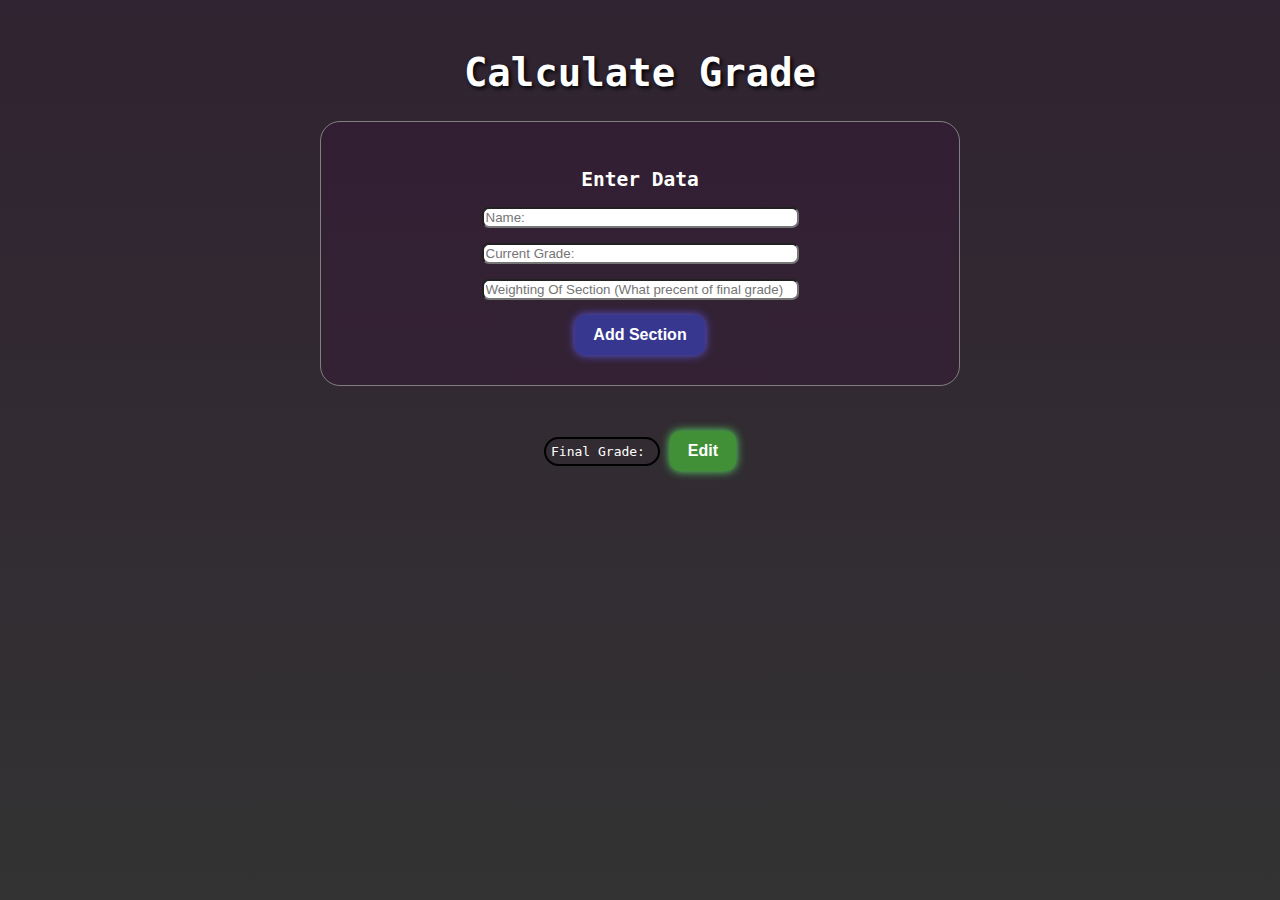
<file: CalculateGrade/CalculateGrade.html>
<!DOCTYPE html>
<html lang="en">

<head>
    <meta charset="UTF-8">
    <meta http-equiv="X-UA-Compatible" content="IE=edge">
    <meta name="viewport" content="width=device-width, initial-scale=1.0">
    <title>Calculate Grade</title>
    <link rel="stylesheet" href="CalculateGrade.css">
</head>

<body>
    <form class="Holderform" onsubmit="return false;">
        <h1 contenteditable="true">Calculate Grade</h1>

        <div id="Inputs">
            <div class="shadow"></div>
            <h2 style="padding: 0%;">Enter Data</h2>
            <input style="width: 50%;" type="text" id="InputName" placeholder="Name:">
            <br>
            <br>
            <input style="width: 50%;" type="number" id="InputPercentage" min="0" max="100" placeholder="Current Grade: ">
            <br>
            <br>
            <input style="width: 50%;" type="number" id="InputBias" min="0" max="100" placeholder="Weighting Of Section (What precent of final grade)">
            <br>
            <br>

            <button type="button" id="AddButton" onclick="addSection()">Add Section </button>
        </div>
        <br>
        <div id="ErrorMessage"></div>
        <br>
        <br>
        <label id="GradeOutput">Final Grade: <span id="finalGrade"></span></label>
        <button type="button" id="EditButton">Edit </button>
        <div id="sections">

        </div>
    </form>


</body>

</html>
<script src="CalculateGrade.js"></script>
</file>
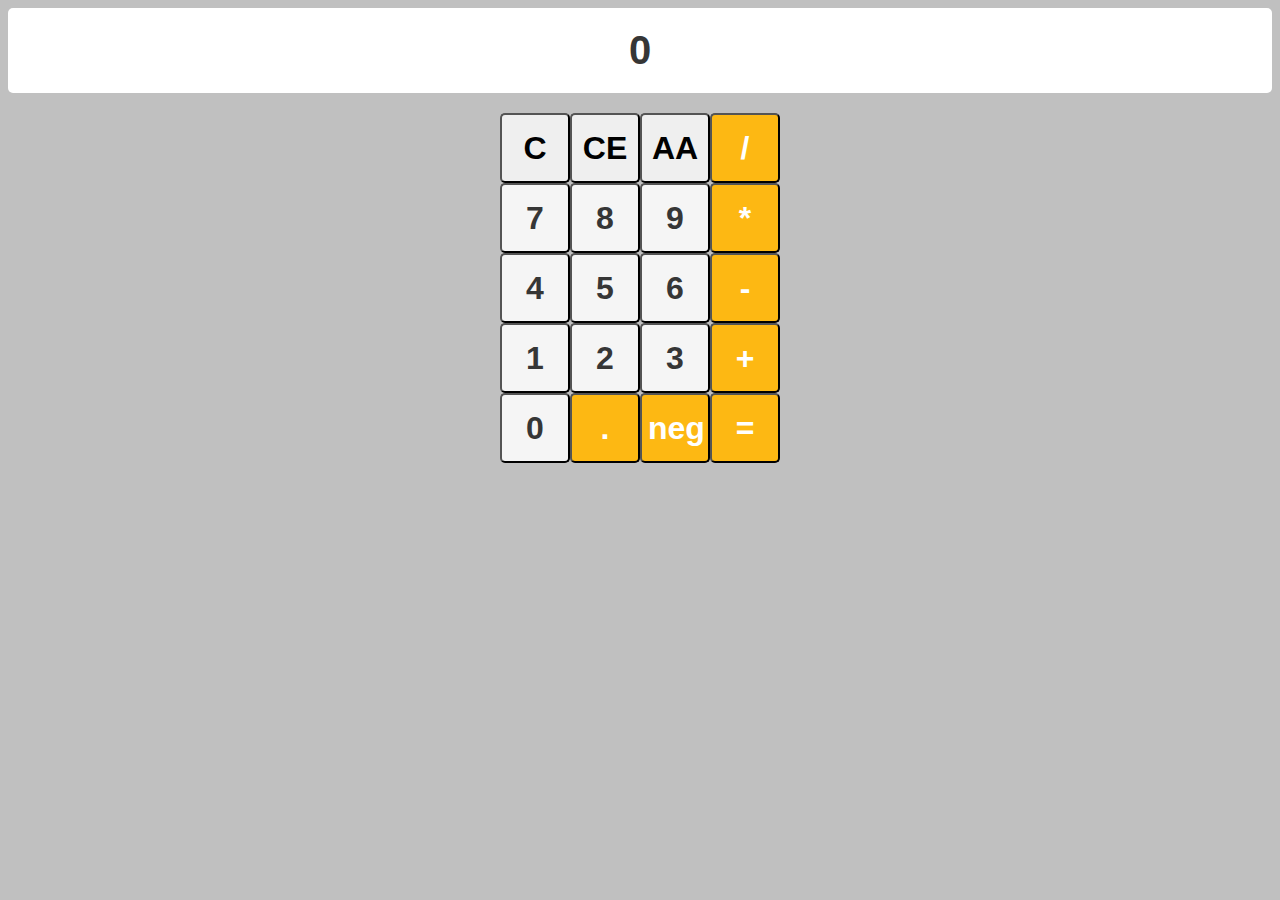
<file: Calculator/CalculatorPage.html>
<!DOCTYPE html>
<html lang="en">
<head>
    <meta charset="UTF-8">
    <meta http-equiv="X-UA-Compatible" content="IE=edge">
    <meta name="viewport" content="width=device-width, initial-scale=1.0">
    <link rel="stylesheet" href="CalCss.css">
    <title>Calculator</title>
</head>
<body>
    <div class="col-12 text-center display leftText">0</div>
    <div class="container" style="display: flex;justify-content: center;align-items: center;">
        <div class="row">
        </div>
        <div class="row">
            <div class="col-3"><button class="btn btn-primary rnd-btn">C</button></div>
          <div class="col-3"><button class="btn btn-primary num-btn">7</button></div>
          <div class="col-3"><button class="btn btn-primary num-btn">4</button></div>
          <div class="col-3"><button class="btn btn-primary num-btn">1</button></div>
          <div class="col-3"><button class="btn btn-primary num-btn">0</button></div>
        </div>
        <div class="row">
            <div class="col-3"><button class="btn btn-primary rnd-btn">CE</button></div>
          <div class="col-3"><button class="btn btn-primary num-btn">8</button></div>
          <div class="col-3"><button class="btn btn-primary num-btn">5</button></div>
          <div class="col-3"><button class="btn btn-primary num-btn">2</button></div>
          <div class="col-3"><button class="btn btn-danger op-btn point-button">.</button></div>
        </div>
        <div class="row">
            <div class="col-3"><button class="btn btn-primary rnd-btn">AA</button></div>
            <div class="col-3"><button class="btn btn-primary num-btn">9</button></div>
          <div class="col-3"><button class="btn btn-primary num-btn">6</button></div>
          <div class="col-3"><button class="btn btn-primary num-btn">3</button></div>
          <div class="col-3"><button class="btn btn-danger op-btn neg-button">neg</button></div>
        </div>
        <div class="row">
            <div class="col-3"><button class="btn btn-warning op-btn">/</button></div>
            <div class="col-3"><button class="btn btn-warning op-btn">*</button></div>
            <div class="col-3"><button class="btn btn-warning op-btn">-</button></div>
            <div class="col-3"><button class="btn btn-warning op-btn">+</button></div>
            <div class="col-3"><button class="btn btn-success op-btn">=</button></div>
            
        </div>
      </div>
      <script src="CalLogic.js"></script>
      
    
</body>
</html>
</file>
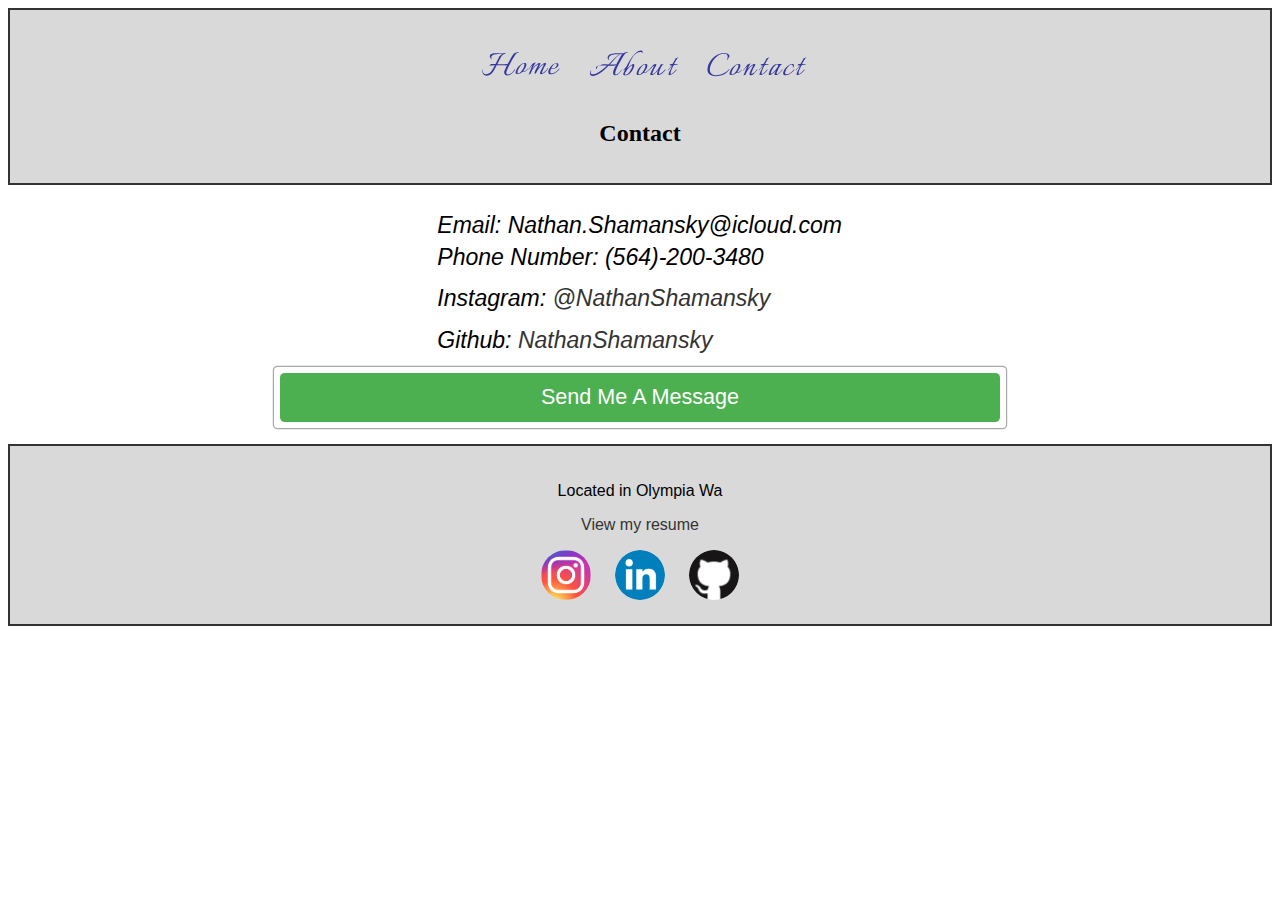
<file: MainPage/contact.html>
<html>
  <head>
    <title>Contact Nathan Shamansky</title>
    <link rel="stylesheet" href="ContactStyle.css">
    <meta name="viewport" content="width=device-width, initial-scale=1.0">
  </head>
  <body>
    <section id="home">
      <header class="header-container">
        <nav>
          <ul style="display: flex; justify-content: center; padding: .25em;">
            <button style="background-color: transparent; border: none;">
              <a href="../index.html">
                <svg width="100" height="64" viewBox="0 0 100 64" fill="none" xmlns="http://www.w3.org/2000/svg">
                  <g id="HomeText">
              <g id="GrH">
              <path id="H" d="M13.6694 40.8C12.8427 40.8 12.056 40.56 11.3094 40.08C10.5627 39.6 10.0027 38.8933 9.62938 37.96C9.49604 37.6133 9.40271 37.24 9.34938 36.84C9.32271 36.44 9.30938 36.0533 9.30938 35.68V35.16C9.30938 34.9733 9.32271 34.8 9.34938 34.64C9.40271 34.48 9.50938 34.4 9.66938 34.4C9.72271 34.4 9.74938 34.4267 9.74938 34.48C9.74938 34.64 9.73604 34.8 9.70938 34.96C9.70938 35.12 9.70938 35.28 9.70938 35.44C9.70938 36.6933 10.016 37.64 10.6294 38.28C11.2694 38.92 12.056 39.24 12.9894 39.24C13.9227 39.24 14.8294 38.9733 15.7094 38.44C16.5894 37.9067 17.4027 37.2267 18.1494 36.4C18.7627 35.7333 19.3627 34.8667 19.9494 33.8C20.5627 32.7333 21.1894 31.5867 21.8294 30.36C20.976 30.3867 20.0827 30.4267 19.1494 30.48C18.216 30.5067 17.3627 30.5867 16.5894 30.72C16.3494 30.7467 16.2827 30.68 16.3894 30.52C16.496 30.36 16.696 30.16 16.9894 29.92C17.2827 29.68 17.5894 29.4667 17.9094 29.28C18.256 29.0933 18.536 28.9867 18.7494 28.96C19.2027 28.9867 19.7627 29.0133 20.4294 29.04C21.1227 29.04 21.8027 29.0533 22.4694 29.08C23.056 28.0133 23.616 26.9333 24.1494 25.84C24.7094 24.72 25.2294 23.68 25.7094 22.72C25.976 22.1867 26.3227 21.6533 26.7494 21.12C27.2027 20.56 27.696 20.0667 28.2294 19.64C28.7894 19.2133 29.3627 18.9467 29.9494 18.84C28.536 18.8933 27.0694 18.9333 25.5494 18.96C24.056 18.9867 22.6294 19.1867 21.2694 19.56C20.656 19.72 20.1094 19.9333 19.6294 20.2C19.1494 20.4667 18.8027 20.8 18.5894 21.2C18.376 21.6 18.2694 22.04 18.2694 22.52C18.2694 23.1867 18.456 23.6667 18.8294 23.96C18.856 23.9867 18.8694 24.0133 18.8694 24.04C18.8694 24.0933 18.816 24.1467 18.7094 24.2C18.6294 24.2533 18.5494 24.2667 18.4694 24.24C18.2294 24.1067 17.936 23.7867 17.5894 23.28C17.2427 22.7467 17.0294 22.3067 16.9494 21.96C16.8694 21.64 16.8294 21.3467 16.8294 21.08C16.8294 20.3867 17.056 19.8533 17.5094 19.48C17.9627 19.08 18.536 18.8 19.2294 18.64C19.9227 18.4533 20.6294 18.3467 21.3494 18.32C22.0694 18.2667 22.7094 18.24 23.2694 18.24H27.7094C28.7227 18.24 29.6027 18.24 30.3494 18.24C31.096 18.2133 31.696 18.16 32.1494 18.08C32.2027 18.08 32.2427 18.08 32.2694 18.08C32.296 18.0533 32.3227 18.04 32.3494 18.04C32.5094 18.04 32.5894 18.0933 32.5894 18.2C32.5894 18.3067 32.536 18.4133 32.4294 18.52C32.3494 18.6 32.2827 18.64 32.2294 18.64C31.4027 18.72 30.6294 19.08 29.9094 19.72C29.1894 20.36 28.536 21.1867 27.9494 22.2C27.7894 22.4933 27.496 23.04 27.0694 23.84C26.6427 24.64 26.176 25.52 25.6694 26.48C25.1627 27.44 24.696 28.3333 24.2694 29.16C24.776 29.1867 25.1894 29.2133 25.5094 29.24C25.856 29.24 26.056 29.24 26.1094 29.24H31.9894C32.2294 29.24 32.6694 29.2 33.3094 29.12C33.976 29.04 34.4827 28.92 34.8294 28.76C35.5494 27.3733 36.2827 26 37.0294 24.64C37.776 23.28 38.4694 22.0667 39.1094 21C39.776 19.9067 40.296 19.12 40.6694 18.64C41.1227 18.4533 41.6294 18.2267 42.1894 17.96C42.776 17.6933 43.3494 17.4533 43.9094 17.24C44.496 17.0267 45.016 16.92 45.4694 16.92C45.6027 16.92 45.736 16.96 45.8694 17.04C46.0294 17.12 46.1094 17.2 46.1094 17.28C46.1094 17.4133 45.8427 17.48 45.3094 17.48C45.0427 17.48 44.7627 17.5333 44.4694 17.64C44.176 17.72 43.8027 18 43.3494 18.48C42.976 18.8533 42.4827 19.4933 41.8694 20.4C41.2827 21.28 40.6427 22.32 39.9494 23.52C39.256 24.6933 38.5494 25.9333 37.8294 27.24C37.136 28.5467 36.4827 29.8267 35.8694 31.08C35.256 32.3067 34.736 33.4267 34.3094 34.44C33.8827 35.4267 33.6027 36.1867 33.4694 36.72C33.4427 36.9067 33.4027 37.12 33.3494 37.36C33.3227 37.5733 33.3094 37.7867 33.3094 38C33.3094 38.4267 33.416 38.8 33.6294 39.12C33.8427 39.44 34.2427 39.6 34.8294 39.6C35.256 39.6 35.6827 39.52 36.1094 39.36C36.5627 39.2 36.9627 39.0267 37.3094 38.84C38.2694 38.3067 39.136 37.5867 39.9094 36.68C40.6827 35.7467 41.3094 34.96 41.7894 34.32C41.8694 34.2133 41.9227 34.16 41.9494 34.16C42.0294 34.16 42.0694 34.2533 42.0694 34.44C42.0694 34.6 42.0294 34.7467 41.9494 34.88C41.4427 35.6 40.776 36.44 39.9494 37.4C39.1227 38.3333 38.1627 39.1067 37.0694 39.72C36.216 40.1733 35.2427 40.4 34.1494 40.4C33.3227 40.4 32.6027 40.1067 31.9894 39.52C31.4027 38.9067 31.1094 38.1733 31.1094 37.32C31.1094 36.8933 31.1894 36.4667 31.3494 36.04C31.5894 35.4267 31.976 34.5467 32.5094 33.4C33.0694 32.2533 33.696 30.9867 34.3894 29.6C34.1227 29.84 33.816 30.0533 33.4694 30.24C33.1227 30.4267 32.7894 30.5067 32.4694 30.48C31.6427 30.4 30.696 30.36 29.6294 30.36C28.5894 30.3333 27.2427 30.32 25.5894 30.32H23.6694C22.9227 31.84 22.1494 33.3333 21.3494 34.8C20.5494 36.24 19.7227 37.4267 18.8694 38.36C18.2027 39.08 17.4027 39.6667 16.4694 40.12C15.536 40.5733 14.6027 40.8 13.6694 40.8Z"/>
              </g>
              <g id="GrO">
              <path id="o" d="M44.207 39.08C43.7804 39.08 43.3937 39 43.047 38.84C42.727 38.6533 42.567 38.2667 42.567 37.68C42.567 36.7467 42.807 35.8133 43.287 34.88C43.767 33.92 44.2604 33.08 44.767 32.36C45.2204 31.7467 45.727 31.1733 46.287 30.64C46.8737 30.08 47.5004 29.6 48.167 29.2C48.5937 28.9333 49.167 28.6533 49.887 28.36C50.6337 28.04 51.2604 27.88 51.767 27.88C52.1937 27.88 52.567 28 52.887 28.24C53.207 28.4533 53.367 28.8533 53.367 29.44C53.367 30.3467 53.127 31.28 52.647 32.24C52.1937 33.1733 51.7137 34 51.207 34.72C50.967 35.04 50.727 35.3467 50.487 35.64C50.247 35.9067 49.9804 36.1867 49.687 36.48C50.6737 36.48 51.5804 36.2 52.407 35.64C53.2337 35.0533 53.9537 34.3467 54.567 33.52L54.647 33.44C54.727 33.44 54.767 33.52 54.767 33.68C54.767 33.8667 54.7137 34.04 54.607 34.2C54.0737 34.9467 53.407 35.6133 52.607 36.2C51.807 36.76 50.9004 37.04 49.887 37.04C49.7804 37.04 49.6737 37.04 49.567 37.04C49.4604 37.04 49.3537 37.0267 49.247 37C47.7537 38.3867 46.0737 39.08 44.207 39.08ZM45.247 38.4C45.6204 38.4 46.0204 38.2667 46.447 38C46.9004 37.7333 47.247 37.48 47.487 37.24C47.9404 36.7867 48.3537 36.3067 48.727 35.8C49.1004 35.2667 49.447 34.7333 49.767 34.2C50.1404 33.56 50.5137 32.8 50.887 31.92C51.2604 31.04 51.447 30.2133 51.447 29.44C51.447 28.8267 51.2337 28.52 50.807 28.52C50.4604 28.52 50.0337 28.6667 49.527 28.96C49.047 29.2533 48.687 29.52 48.447 29.76C47.5404 30.6933 46.7804 31.7067 46.167 32.8C45.8204 33.4133 45.447 34.1333 45.047 34.96C44.647 35.7867 44.447 36.5467 44.447 37.24C44.447 37.3467 44.447 37.4533 44.447 37.56C44.4737 37.64 44.5004 37.7333 44.527 37.84C44.6337 38.2133 44.8737 38.4 45.247 38.4Z"/>
              </g>
              <g id="GrM">
              <path id="m" d="M55.7055 39.6C55.5988 39.6 55.5988 39.48 55.7055 39.24C55.8388 39 55.9588 38.7333 56.0655 38.44C56.1988 38.1467 56.3321 37.8267 56.4655 37.48C56.7321 36.84 57.0255 36.12 57.3455 35.32C57.6655 34.52 57.9721 33.7467 58.2655 33C58.5588 32.2267 58.8121 31.5733 59.0255 31.04C59.2655 30.48 59.4255 30.12 59.5055 29.96C59.1321 30.36 58.6788 30.8667 58.1455 31.48C57.6388 32.0667 57.1588 32.64 56.7055 33.2C56.2521 33.76 55.9055 34.2 55.6655 34.52C55.5855 34.6267 55.5188 34.68 55.4655 34.68C55.4121 34.68 55.3855 34.6133 55.3855 34.48C55.3855 34.2667 55.4521 34.0667 55.5855 33.88C56.0921 33.24 56.6521 32.52 57.2655 31.72C57.9055 30.92 58.4788 30.1867 58.9855 29.52C59.4921 28.8267 59.8121 28.3733 59.9455 28.16C60.2388 28.1067 60.6655 28.0267 61.2255 27.92C61.8121 27.8133 62.2121 27.6667 62.4255 27.48C62.5055 27.4 62.5855 27.36 62.6655 27.36C62.7188 27.36 62.7455 27.4133 62.7455 27.52C62.7721 27.6 62.7455 27.6933 62.6655 27.8C62.5055 27.9867 62.2255 28.4267 61.8255 29.12C61.4521 29.7867 61.0388 30.5333 60.5855 31.36C60.1588 32.1867 59.7588 32.9333 59.3855 33.6C59.8121 33.0933 60.2255 32.6133 60.6255 32.16C61.0521 31.7067 61.3455 31.3867 61.5055 31.2C61.8255 30.88 62.2655 30.48 62.8255 30C63.3855 29.52 63.9721 29.08 64.5855 28.68C65.1988 28.28 65.7321 28.0533 66.1855 28C66.2921 27.9733 66.3855 27.96 66.4655 27.96C66.5455 27.96 66.6255 27.96 66.7055 27.96C67.2121 27.96 67.4655 28.1467 67.4655 28.52C67.4655 28.68 67.4255 28.8667 67.3455 29.08C67.2655 29.2933 67.1588 29.5067 67.0255 29.72C66.8655 30.04 66.5988 30.5467 66.2255 31.24C65.8521 31.9067 65.5188 32.52 65.2255 33.08L67.1055 31.2C67.4255 30.88 67.8655 30.48 68.4255 30C68.9855 29.52 69.5721 29.08 70.1855 28.68C70.7988 28.28 71.3321 28.0533 71.7855 28C71.8921 27.9733 71.9855 27.96 72.0655 27.96C72.1721 27.96 72.2521 27.96 72.3055 27.96C72.8921 27.96 73.1855 28.1733 73.1855 28.6C73.1855 28.92 73.0121 29.3467 72.6655 29.88C72.4788 30.1733 72.1855 30.6667 71.7855 31.36C71.3855 32.0533 70.9721 32.8133 70.5455 33.64C70.1455 34.44 69.7988 35.1867 69.5055 35.88C69.2121 36.5733 69.0655 37.08 69.0655 37.4C69.0655 37.7733 69.2521 37.96 69.6255 37.96C69.9721 37.96 70.4121 37.76 70.9455 37.36C71.5055 36.9333 72.0655 36.4267 72.6255 35.84C73.2121 35.2533 73.7188 34.6933 74.1455 34.16C74.3321 33.9467 74.5055 33.7333 74.6655 33.52C74.8521 33.28 74.9588 33.1467 74.9855 33.12C75.0388 33.1733 75.0655 33.2667 75.0655 33.4C75.0655 33.5867 74.9988 33.7733 74.8655 33.96C74.7588 34.12 74.6521 34.2667 74.5455 34.4C74.0388 35.0667 73.4521 35.76 72.7855 36.48C72.1455 37.2 71.4388 37.8133 70.6655 38.32C69.8921 38.8 69.0655 39.08 68.1855 39.16C67.9188 39.1867 67.6521 39.1333 67.3855 39C67.1188 38.8667 66.9855 38.6533 66.9855 38.36C66.9855 37.9867 67.0788 37.5467 67.2655 37.04C67.4788 36.5333 67.7055 36.0267 67.9455 35.52C68.2121 35.0133 68.4121 34.6 68.5455 34.28C69.0255 33.3467 69.4655 32.4667 69.8655 31.64C70.2655 30.8133 70.5455 30.2267 70.7055 29.88C70.7855 29.72 70.8255 29.5867 70.8255 29.48C70.8255 29.2933 70.6788 29.28 70.3855 29.44C70.0921 29.6 69.7321 29.84 69.3055 30.16C68.9055 30.48 68.5321 30.8 68.1855 31.12C67.8388 31.4133 67.6121 31.6133 67.5055 31.72C67.0521 32.1733 66.5055 32.7867 65.8655 33.56C65.2521 34.3333 64.6788 35.1467 64.1455 36C63.6121 36.8267 63.2388 37.6 63.0255 38.32C62.7588 38.56 62.5055 38.68 62.2655 38.68C62.0788 38.68 61.9188 38.6133 61.7855 38.48C61.6788 38.3467 61.6255 38.1867 61.6255 38C61.6255 37.4667 61.7855 36.84 62.1055 36.12C62.4521 35.3733 62.7321 34.76 62.9455 34.28C63.4255 33.3467 63.8655 32.4667 64.2655 31.64C64.6655 30.8133 64.9455 30.2267 65.1055 29.88C65.1855 29.72 65.2255 29.5867 65.2255 29.48C65.2255 29.2933 65.0788 29.28 64.7855 29.44C64.4921 29.6 64.1321 29.84 63.7055 30.16C63.3055 30.48 62.9321 30.8 62.5855 31.12C62.2388 31.4133 62.0121 31.6133 61.9055 31.72C61.2655 32.3867 60.6655 33.0667 60.1055 33.76C59.5721 34.4533 59.1188 35.2 58.7455 36C58.5321 36.48 58.3055 37.0133 58.0655 37.6C57.8255 38.1867 57.6255 38.68 57.4655 39.08C57.1188 39.1067 56.7721 39.2 56.4255 39.36C56.0788 39.52 55.8388 39.6 55.7055 39.6Z" />
              </g>
              <g id="GrE">
              <path id="e" d="M78.1595 39.32C77.0662 39.32 76.3062 39.1067 75.8795 38.68C75.4529 38.2533 75.2395 37.7333 75.2395 37.12C75.2395 36.3467 75.4395 35.52 75.8395 34.64C76.2662 33.76 76.6662 33.0133 77.0395 32.4C77.4662 31.76 78.0395 31.0933 78.7595 30.4C79.4795 29.7067 80.2662 29.12 81.1195 28.64C81.9729 28.16 82.7995 27.92 83.5995 27.92C84.2929 27.92 84.7729 28.0933 85.0395 28.44C85.3062 28.76 85.4395 29.1467 85.4395 29.6C85.4395 30.4267 85.1862 31.1067 84.6795 31.64C84.1995 32.1733 83.5995 32.6133 82.8795 32.96C82.1595 33.28 81.4662 33.5467 80.7995 33.76C80.3995 33.8667 79.9329 33.9733 79.3995 34.08C78.8662 34.1867 78.3595 34.24 77.8795 34.24C77.6929 34.72 77.5462 35.1867 77.4395 35.64C77.3329 36.0933 77.2795 36.5067 77.2795 36.88C77.2795 37.3333 77.3862 37.7067 77.5995 38C77.8395 38.2933 78.2262 38.44 78.7595 38.44C78.9729 38.44 79.2262 38.4133 79.5195 38.36C79.8129 38.3067 80.1329 38.2267 80.4795 38.12C81.2795 37.8533 82.0662 37.4267 82.8395 36.84C83.6129 36.2533 84.3195 35.6267 84.9595 34.96C85.6262 34.2667 86.1329 33.6933 86.4795 33.24C86.5595 33.32 86.5995 33.4133 86.5995 33.52C86.5995 33.6533 86.5062 33.8667 86.3195 34.16C85.7862 34.9067 85.0929 35.68 84.2395 36.48C83.3862 37.28 82.4395 37.96 81.3995 38.52C80.3595 39.0533 79.2795 39.32 78.1595 39.32ZM78.1995 33.44C78.5462 33.4667 78.9329 33.4667 79.3595 33.44C79.8129 33.3867 80.2529 33.2933 80.6795 33.16C81.7729 32.84 82.5595 32.3333 83.0395 31.64C83.5462 30.92 83.7995 30.28 83.7995 29.72C83.7995 29.4 83.7329 29.1333 83.5995 28.92C83.4662 28.7067 83.2529 28.6 82.9595 28.6C82.1862 28.6 81.4929 28.8933 80.8795 29.48C80.2662 30.04 79.7329 30.6933 79.2795 31.44C78.8262 32.1867 78.4662 32.8533 78.1995 33.44Z"/>
              </g>
                  </g>
                </svg>
              </a>
            </button>
            <button style="background-color: transparent; border: none;">
              <a href="about.html">
                <svg width="100" height="64" viewBox="0 0 100 64" fill="none" xmlns="http://www.w3.org/2000/svg">
              <g id="AboutText">
              <g id="GrA">
              <path id="ace" d="M7.62844 41C6.80177 41 6.12177 40.76 5.58844 40.28C5.08177 39.8 4.88177 39.08 4.98844 38.12C5.0151 37.7733 5.0951 37.4133 5.22844 37.04C5.38844 36.64 5.56177 36.2533 5.74844 35.88C5.90844 35.5067 6.06844 35.32 6.22844 35.32C6.36177 35.32 6.3751 35.4267 6.26844 35.64C5.92177 36.36 5.74844 37 5.74844 37.56C5.74844 38.1467 5.94844 38.5867 6.34844 38.88C6.7751 39.1733 7.32177 39.32 7.98844 39.32C9.2951 39.32 10.7351 38.9067 12.3084 38.08C13.8818 37.2267 15.5084 36.1467 17.1884 34.84C18.8684 33.5067 20.4818 32.12 22.0284 30.68C20.9884 30.6267 20.0151 30.5733 19.1084 30.52C18.2018 30.4667 17.4018 30.44 16.7084 30.44C16.1218 30.44 15.4151 30.4933 14.5884 30.6C13.7618 30.7067 13.1218 30.9867 12.6684 31.44C12.4818 31.6267 12.3084 31.9067 12.1484 32.28C12.0151 32.6267 11.9484 32.9867 11.9484 33.36C11.9484 33.4667 11.9484 33.5733 11.9484 33.68C11.9751 33.76 12.0018 33.8533 12.0284 33.96C11.9218 33.9067 11.7218 33.8667 11.4284 33.84C11.1618 33.7867 10.9884 33.6133 10.9084 33.32C10.8818 33.24 10.8684 33.1067 10.8684 32.92C10.8684 32.4933 11.0284 32.1467 11.3484 31.88C11.6684 31.5867 12.0551 31.3333 12.5084 31.12C12.9618 30.9067 13.3751 30.72 13.7484 30.56C14.6284 30.1867 15.5351 29.88 16.4684 29.64C17.4018 29.4 18.3484 29.28 19.3084 29.28C20.4018 29.28 21.7618 29.32 23.3884 29.4C24.6418 28.1733 25.8018 27.0133 26.8684 25.92C27.9351 24.8267 28.8018 23.92 29.4684 23.2C30.4018 22.2133 31.3884 21.3733 32.4284 20.68C33.4951 19.96 34.5751 19.4533 35.6684 19.16H33.4684C32.5351 19.16 31.5218 19.2 30.4284 19.28C29.3351 19.36 28.3084 19.5333 27.3484 19.8C26.3884 20.0667 25.5884 20.4667 24.9484 21C24.5484 21.3467 24.2418 21.7467 24.0284 22.2C23.8418 22.6267 23.7484 23.0267 23.7484 23.4C23.7484 23.9067 23.8951 24.2533 24.1884 24.44C24.2151 24.44 24.2284 24.4533 24.2284 24.48C24.2284 24.56 24.1351 24.6533 23.9484 24.76C23.7618 24.84 23.6284 24.8533 23.5484 24.8C23.2818 24.6133 23.0418 24.24 22.8284 23.68C22.6418 23.0933 22.5751 22.6267 22.6284 22.28C22.7618 21.4533 23.1218 20.7867 23.7084 20.28C24.3218 19.7467 25.0684 19.3333 25.9484 19.04C26.8551 18.7467 27.8018 18.5467 28.7884 18.44C29.8018 18.3333 30.7618 18.2667 31.6684 18.24C32.6018 18.2133 33.3884 18.2 34.0284 18.2H38.3884C38.4418 18.2 38.4551 18.2133 38.4284 18.24C39.0951 17.9467 39.7884 17.6533 40.5084 17.36C41.2551 17.0667 41.8951 16.92 42.4284 16.92C42.5618 16.92 42.6951 16.96 42.8284 17.04C42.9884 17.12 43.0684 17.2 43.0684 17.28C43.0684 17.4133 42.8018 17.48 42.2684 17.48C42.0018 17.48 41.7218 17.5333 41.4284 17.64C41.1618 17.72 40.8018 18 40.3484 18.48C39.9751 18.8533 39.5084 19.4533 38.9484 20.28C38.3884 21.1067 37.7751 22.08 37.1084 23.2C36.4418 24.2933 35.7751 25.4667 35.1084 26.72C34.4418 27.9467 33.8018 29.16 33.1884 30.36C32.5751 31.56 32.0418 32.6667 31.5884 33.68C31.5351 33.84 31.3884 34.2133 31.1484 34.8C30.9084 35.36 30.6818 35.9867 30.4684 36.68C30.2551 37.3467 30.1484 37.9467 30.1484 38.48C30.1484 39.2 30.4018 39.56 30.9084 39.56C31.1484 39.56 31.3884 39.5067 31.6284 39.4C31.9751 39.2667 32.3351 39.0667 32.7084 38.8C33.0818 38.5333 33.4418 38.2267 33.7884 37.88C34.4818 37.2133 35.0684 36.5733 35.5484 35.96C36.0284 35.32 36.3218 34.9333 36.4284 34.8C36.5084 34.6667 36.6018 34.6 36.7084 34.6C36.8151 34.6 36.8684 34.6667 36.8684 34.8C36.8684 34.88 36.8284 34.9867 36.7484 35.12C36.5618 35.3867 36.2151 35.8533 35.7084 36.52C35.2018 37.16 34.6018 37.8133 33.9084 38.48C33.2418 39.1467 32.5218 39.6533 31.7484 40C31.5084 40.1067 31.2551 40.1867 30.9884 40.24C30.7218 40.32 30.4551 40.36 30.1884 40.36C29.6551 40.36 29.1618 40.1733 28.7084 39.8C28.2818 39.4267 28.0684 38.8133 28.0684 37.96C28.0684 37.1867 28.2151 36.36 28.5084 35.48C28.8284 34.5733 29.1218 33.84 29.3884 33.28C29.9218 32.1333 30.5484 30.8533 31.2684 29.44C32.0151 28.0267 32.7751 26.6133 33.5484 25.2C34.3484 23.7867 35.0818 22.5067 35.7484 21.36C36.4151 20.2133 36.9618 19.36 37.3884 18.8C36.9618 18.8 36.3884 18.9733 35.6684 19.32C34.9484 19.64 34.1751 20.08 33.3484 20.64C32.5484 21.1733 31.8018 21.8 31.1084 22.52C30.2818 23.3733 29.3218 24.4133 28.2284 25.64C27.1618 26.8667 26.0018 28.1467 24.7484 29.48C25.3618 29.5067 25.9751 29.5333 26.5884 29.56C27.2018 29.56 27.8151 29.56 28.4284 29.56C28.8551 29.56 29.3218 29.52 29.8284 29.44C30.3618 29.3333 30.8551 29.1733 31.3084 28.96C31.3084 28.96 31.2284 29.1067 31.0684 29.4C30.9351 29.6667 30.6951 29.9467 30.3484 30.24C30.0284 30.5067 29.5884 30.6667 29.0284 30.72C28.5218 30.7467 28.0151 30.7733 27.5084 30.8C27.0018 30.8 26.4951 30.8 25.9884 30.8C25.5618 30.8 25.1351 30.8 24.7084 30.8C24.3084 30.8 23.9084 30.7867 23.5084 30.76C22.2818 32.04 21.0018 33.2933 19.6684 34.52C18.3351 35.72 16.9884 36.8133 15.6284 37.8C14.2684 38.7867 12.9084 39.56 11.5484 40.12C10.2151 40.7067 8.90844 41 7.62844 41Z" fill="#333333"/>
              </g>
              <g id="GrO">
              <path id="breezy" d="M40.1689 40.36C39.8222 40.36 39.4089 40.2933 38.9289 40.16C38.4489 40.0533 38.2089 39.76 38.2089 39.28C38.2089 39.0933 38.2489 38.88 38.3289 38.64C38.4089 38.4 38.4889 38.1867 38.5689 38C38.8356 37.3067 39.1156 36.6 39.4089 35.88C39.7022 35.16 40.0089 34.4267 40.3289 33.68C39.9822 34.08 39.6489 34.4533 39.3289 34.8C39.0356 35.12 38.8222 35.36 38.6889 35.52C38.6089 35.6267 38.5422 35.68 38.4889 35.68C38.4356 35.68 38.4089 35.6133 38.4089 35.48C38.4089 35.2667 38.4756 35.0667 38.6089 34.88C38.9822 34.4 39.4089 33.8933 39.8889 33.36C40.3689 32.8267 40.8356 32.2667 41.2889 31.68C42.4089 29.3333 43.6622 27.0667 45.0489 24.88C46.4356 22.6667 47.9956 20.7067 49.7289 19C50.2622 18.4933 50.8622 17.9733 51.5289 17.44C52.1956 16.9067 52.9022 16.4533 53.6489 16.08C54.4222 15.7067 55.1822 15.52 55.9289 15.52C56.3289 15.52 56.6889 15.6267 57.0089 15.84C57.3556 16.0533 57.5422 16.3867 57.5689 16.84V18C57.5689 18.1067 57.4889 18.16 57.3289 18.16C57.2489 18.16 57.2089 18.1333 57.2089 18.08C57.2089 17.6533 57.0222 17.3733 56.6489 17.24C56.2756 17.08 55.9022 17 55.5289 17C54.0622 17 52.7422 17.3867 51.5689 18.16C50.3956 18.9067 49.3556 19.8933 48.4489 21.12C47.5422 22.32 46.7289 23.6533 46.0089 25.12C45.2889 26.56 44.6356 27.9867 44.0489 29.4C43.4889 30.7867 42.9556 32.0267 42.4489 33.12C42.4489 33.12 42.4489 33.1467 42.4489 33.2C42.4489 33.2533 42.4622 33.28 42.4889 33.28C42.5156 33.28 42.7289 33.08 43.1289 32.68C43.5556 32.2533 44.0756 31.76 44.6889 31.2C45.3289 30.64 45.9956 30.16 46.6889 29.76C47.3822 29.3333 48.0222 29.12 48.6089 29.12C48.9022 29.12 49.0889 29.2267 49.1689 29.44C49.2489 29.6267 49.2889 29.84 49.2889 30.08V30.44C49.1556 31.4267 48.8089 32.4933 48.2489 33.64C47.7156 34.7867 47.0222 35.88 46.1689 36.92C45.3422 37.9333 44.4089 38.76 43.3689 39.4C42.3556 40.04 41.2889 40.36 40.1689 40.36ZM40.8089 39.68C41.2356 39.68 41.6889 39.52 42.1689 39.2C42.6756 38.8533 43.0622 38.5467 43.3289 38.28C43.6489 37.9867 44.0356 37.5333 44.4889 36.92C44.9422 36.28 45.3822 35.5867 45.8089 34.84C46.2356 34.0933 46.5956 33.3733 46.8889 32.68C47.1822 31.9867 47.3289 31.4267 47.3289 31C47.3289 30.8667 47.3022 30.7467 47.2489 30.64C47.1956 30.5333 47.1022 30.48 46.9689 30.48C46.7289 30.48 46.4089 30.6267 46.0089 30.92C45.6356 31.2133 45.2222 31.5733 44.7689 32C44.3422 32.4 43.9422 32.8 43.5689 33.2C43.2222 33.5733 42.9689 33.8533 42.8089 34.04C42.5156 34.36 42.1422 34.8267 41.6889 35.44C41.2356 36.0533 40.8222 36.68 40.4489 37.32C40.1022 37.9333 39.9289 38.4533 39.9289 38.88C39.9289 39.4133 40.2222 39.68 40.8089 39.68Z" fill="#333333"/>
              </g>
              <g id="GrM">
              <path id="olivia" d="M53.207 40.08C52.7804 40.08 52.3937 40 52.047 39.84C51.727 39.6533 51.567 39.2667 51.567 38.68C51.567 37.7467 51.807 36.8133 52.287 35.88C52.767 34.92 53.2604 34.08 53.767 33.36C54.2204 32.7467 54.727 32.1733 55.287 31.64C55.8737 31.08 56.5004 30.6 57.167 30.2C57.5937 29.9333 58.167 29.6533 58.887 29.36C59.6337 29.04 60.2604 28.88 60.767 28.88C61.1937 28.88 61.567 29 61.887 29.24C62.207 29.4533 62.367 29.8533 62.367 30.44C62.367 31.3467 62.127 32.28 61.647 33.24C61.1937 34.1733 60.7137 35 60.207 35.72C59.967 36.04 59.727 36.3467 59.487 36.64C59.247 36.9067 58.9804 37.1867 58.687 37.48C59.6737 37.48 60.5804 37.2 61.407 36.64C62.2337 36.0533 62.9537 35.3467 63.567 34.52L63.647 34.44C63.727 34.44 63.767 34.52 63.767 34.68C63.767 34.8667 63.7137 35.04 63.607 35.2C63.0737 35.9467 62.407 36.6133 61.607 37.2C60.807 37.76 59.9004 38.04 58.887 38.04C58.7804 38.04 58.6737 38.04 58.567 38.04C58.4604 38.04 58.3537 38.0267 58.247 38C56.7537 39.3867 55.0737 40.08 53.207 40.08ZM54.247 39.4C54.6204 39.4 55.0204 39.2667 55.447 39C55.9004 38.7333 56.247 38.48 56.487 38.24C56.9404 37.7867 57.3537 37.3067 57.727 36.8C58.1004 36.2667 58.447 35.7333 58.767 35.2C59.1404 34.56 59.5137 33.8 59.887 32.92C60.2604 32.04 60.447 31.2133 60.447 30.44C60.447 29.8267 60.2337 29.52 59.807 29.52C59.4604 29.52 59.0337 29.6667 58.527 29.96C58.047 30.2533 57.687 30.52 57.447 30.76C56.5404 31.6933 55.7804 32.7067 55.167 33.8C54.8204 34.4133 54.447 35.1333 54.047 35.96C53.647 36.7867 53.447 37.5467 53.447 38.24C53.447 38.3467 53.447 38.4533 53.447 38.56C53.4737 38.64 53.5004 38.7333 53.527 38.84C53.6337 39.2133 53.8737 39.4 54.247 39.4Z" fill="#333333"/>
              </g>
              <g id="GrE">
              <path id="umber" d="M66.2484 40.12C65.9818 40.12 65.7551 40.0667 65.5684 39.96C65.3818 39.8533 65.2884 39.6533 65.2884 39.36C65.2884 38.9867 65.3818 38.5467 65.5684 38.04C65.7818 37.5333 66.0084 37.0267 66.2484 36.52C66.4884 36.0133 66.6884 35.6 66.8484 35.28C67.1684 34.6667 67.4751 34.0533 67.7684 33.44C68.0618 32.8267 68.3151 32.3067 68.5284 31.88C68.7418 31.48 68.8484 31.2133 68.8484 31.08C68.8484 30.8667 68.6884 30.8667 68.3684 31.08C68.0751 31.2933 67.7951 31.5067 67.5284 31.72C66.9418 32.28 66.3284 32.9467 65.6884 33.72C65.0484 34.4667 64.5551 35.0667 64.2084 35.52C64.1284 35.6267 64.0618 35.68 64.0084 35.68C63.9551 35.68 63.9284 35.6133 63.9284 35.48C63.9284 35.2667 63.9951 35.0667 64.1284 34.88C64.5018 34.3467 64.9418 33.76 65.4484 33.12C65.9551 32.48 66.4751 31.8667 67.0084 31.28C67.5151 30.7467 68.0351 30.2267 68.5684 29.72C69.1018 29.2133 69.7818 28.96 70.6084 28.96C71.1684 28.96 71.4484 29.1733 71.4484 29.6C71.4484 29.9733 71.2884 30.4 70.9684 30.88C70.7818 31.1733 70.4884 31.6667 70.0884 32.36C69.6884 33.0533 69.2751 33.8133 68.8484 34.64C68.4484 35.44 68.1018 36.1867 67.8084 36.88C67.5151 37.5733 67.3684 38.08 67.3684 38.4C67.3684 38.7733 67.5551 38.96 67.9284 38.96C68.2218 38.96 68.5818 38.8133 69.0084 38.52C69.4351 38.2 69.8751 37.8267 70.3284 37.4C71.1551 36.6 71.9018 35.7333 72.5684 34.8C73.2618 33.84 73.8484 32.92 74.3284 32.04C74.8351 31.16 75.2351 30.44 75.5284 29.88C75.5818 29.7733 75.6351 29.6533 75.6884 29.52C75.7684 29.36 75.8884 29.2667 76.0484 29.24C76.2084 29.2133 76.5551 29.2 77.0884 29.2C77.6218 29.2 78.1151 29.0933 78.5684 28.88H78.6484C78.7284 28.88 78.7684 28.92 78.7684 29C78.7684 29.2133 78.5951 29.3733 78.2484 29.48C77.9284 29.5867 77.5551 29.9067 77.1284 30.44C76.7284 30.9733 76.3284 31.6267 75.9284 32.4C75.5284 33.1467 75.1684 33.92 74.8484 34.72C74.5284 35.52 74.2884 36.2533 74.1284 36.92C73.9684 37.5867 73.9284 38.08 74.0084 38.4C74.1151 38.7733 74.3018 38.96 74.5684 38.96C74.9151 38.96 75.3951 38.7467 76.0084 38.32C76.6484 37.8933 77.3018 37.3867 77.9684 36.8C78.6351 36.1867 79.1818 35.6267 79.6084 35.12C79.7951 34.9067 79.9684 34.6933 80.1284 34.48C80.2884 34.2667 80.3951 34.1333 80.4484 34.08C80.4751 34.1067 80.5018 34.16 80.5284 34.24C80.5551 34.2933 80.5684 34.3467 80.5684 34.4C80.5418 34.5867 80.4751 34.7733 80.3684 34.96C80.2618 35.12 80.1418 35.2667 80.0084 35.4C79.5018 36.0667 78.8884 36.7733 78.1684 37.52C77.4751 38.24 76.7151 38.8533 75.8884 39.36C75.0884 39.8667 74.2618 40.12 73.4084 40.12C73.1418 40.12 72.8351 40.0533 72.4884 39.92C72.1684 39.7867 72.0084 39.4933 72.0084 39.04C72.0084 38.6933 72.1018 38.2267 72.2884 37.64C72.4751 37.0267 72.6751 36.4267 72.8884 35.84C73.1284 35.2267 73.3284 34.7733 73.4884 34.48C73.1418 34.9867 72.7151 35.56 72.2084 36.2C71.7284 36.8133 71.2351 37.36 70.7284 37.84C70.0618 38.48 69.3418 39.0267 68.5684 39.48C67.8218 39.9067 67.0484 40.12 66.2484 40.12Z" fill="#333333"/>
              </g>
              <g id="GRt">
              <path id="terrance" d="M84.4952 40.12C84.2285 40.12 84.0018 40.0667 83.8152 39.96C83.6285 39.8533 83.5352 39.6533 83.5352 39.36C83.5352 38.9867 83.6285 38.5467 83.8152 38.04C84.0285 37.5333 84.2552 37.0267 84.4952 36.52C84.7352 36.0133 84.9352 35.6 85.0952 35.28C85.2285 35.04 85.4018 34.6667 85.6152 34.16C85.8552 33.6267 86.0952 33.08 86.3352 32.52C86.6018 31.9333 86.8152 31.44 86.9752 31.04C87.1618 30.64 87.2552 30.44 87.2552 30.44C87.0152 30.7067 86.6952 31.08 86.2952 31.56C85.9218 32.04 85.5085 32.5467 85.0552 33.08C84.6285 33.5867 84.2285 34.0667 83.8552 34.52C83.5085 34.9733 83.2552 35.3067 83.0952 35.52C83.0152 35.6267 82.9485 35.68 82.8952 35.68C82.8418 35.68 82.8152 35.6133 82.8152 35.48C82.8152 35.2667 82.8818 35.0667 83.0152 34.88C83.3352 34.48 83.7218 34 84.1752 33.44C84.6285 32.8533 85.0818 32.2667 85.5352 31.68C86.0152 31.0933 86.4285 30.5733 86.7752 30.12C86.5618 30.12 86.2818 30.1333 85.9352 30.16C85.6152 30.1867 85.3218 30.2267 85.0552 30.28C84.7885 30.3067 84.6418 30.32 84.6152 30.32C84.4818 30.32 84.4952 30.2133 84.6552 30C84.8152 29.7867 85.0285 29.5733 85.2952 29.36C85.5618 29.1467 85.7618 29.04 85.8952 29.04C85.9218 29.04 86.1352 29.0533 86.5352 29.08C86.9352 29.08 87.2285 29.08 87.4152 29.08C87.9485 28.36 88.4685 27.5333 88.9752 26.6C89.5085 25.6667 90.0285 24.64 90.5352 23.52C90.7485 23.4933 91.1085 23.3467 91.6152 23.08C92.1485 22.7867 92.5618 22.4933 92.8552 22.2C92.9885 22.0667 93.0952 22 93.1752 22C93.3352 22 93.3352 22.1067 93.1752 22.32C92.9885 22.5333 92.6685 22.9867 92.2152 23.68C91.7618 24.3467 91.2552 25.16 90.6952 26.12C90.1352 27.0533 89.6018 28.04 89.0952 29.08H92.3352C92.6285 29.08 92.7752 29.12 92.7752 29.2C92.7752 29.3067 92.5752 29.4133 92.1752 29.52C91.7218 29.6533 91.2418 29.7333 90.7352 29.76C90.2552 29.7867 89.8018 29.84 89.3752 29.92C88.9752 30 88.6818 30.1733 88.4952 30.44C88.3352 30.6267 88.1085 31.0267 87.8152 31.64C87.5218 32.2533 87.2018 32.96 86.8552 33.76C86.5352 34.5333 86.2552 35.32 86.0152 36.12C85.7752 36.8933 85.6285 37.5467 85.5752 38.08V38.24C85.5752 38.4533 85.6418 38.6267 85.7752 38.76C85.9085 38.8933 86.0418 38.96 86.1752 38.96C86.5218 38.96 86.9618 38.7467 87.4952 38.32C88.0552 37.8933 88.6285 37.3867 89.2152 36.8C89.8018 36.1867 90.3085 35.6267 90.7352 35.12C90.9218 34.9067 91.0818 34.7067 91.2152 34.52C91.3752 34.3333 91.4685 34.2133 91.4952 34.16C91.5485 34.2667 91.5752 34.3467 91.5752 34.4C91.5752 34.56 91.5218 34.7333 91.4152 34.92C91.3352 35.1067 91.2418 35.2667 91.1352 35.4C90.6285 36.0667 90.0152 36.7733 89.2952 37.52C88.5752 38.24 87.8018 38.8533 86.9752 39.36C86.1752 39.8667 85.3485 40.12 84.4952 40.12Z" fill="#333333"/>
              </g>
              </g>
                </svg>
              </a>
            </button>
            <button style="background-color: transparent; border: none;">
              <a href="contact.html">
                <svg style="margin: 0px 0px 0px 10px;" width="100" height="64" viewBox="0 0 100 64" fill="none" xmlns="http://www.w3.org/2000/svg">
              <g id="ContactText" clip-path="url(#clip0_2_5)">
              <g id="GrA">
              <path id="Cordelia" d="M8.87313 41.16C7.45979 41.16 6.09979 40.9467 4.79313 40.52C3.51313 40.12 2.47313 39.44 1.67313 38.48C0.873125 37.52 0.473125 36.2267 0.473125 34.6C0.473125 32.8667 0.806458 31.1733 1.47313 29.52C2.13979 27.8667 3.03313 26.3333 4.15313 24.92C5.27313 23.48 6.52646 22.24 7.91313 21.2C9.13979 20.2667 10.5531 19.5067 12.1531 18.92C13.7798 18.3333 15.3931 18.04 16.9931 18.04C17.6598 18.04 18.2865 18.0933 18.8731 18.2C19.4598 18.28 20.0598 18.4667 20.6731 18.76C21.2065 19 21.6331 19.3067 21.9531 19.68C22.2731 20.0267 22.4331 20.4267 22.4331 20.88C22.4331 20.9333 22.4331 21 22.4331 21.08C22.4331 21.16 22.4198 21.2267 22.3931 21.28C22.2865 21.7067 22.0331 22.2 21.6331 22.76C21.2598 23.2933 20.9665 23.8533 20.7531 24.44C20.7265 24.5467 20.5798 24.64 20.3131 24.72C20.0465 24.7733 19.9398 24.7467 19.9931 24.64C20.2065 24.2933 20.3665 23.8667 20.4731 23.36C20.6065 22.8533 20.6731 22.3467 20.6731 21.84C20.6731 21.4667 20.6331 21.12 20.5531 20.8C20.4998 20.4533 20.3931 20.16 20.2331 19.92C19.9665 19.44 19.5531 19.1067 18.9931 18.92C18.4331 18.7333 17.8331 18.64 17.1931 18.64C16.5798 18.64 15.9665 18.7067 15.3531 18.84C14.7398 18.9733 14.2065 19.12 13.7531 19.28C12.2065 19.84 10.7265 20.72 9.31313 21.92C8.05979 23.0133 6.93979 24.28 5.95313 25.72C4.99313 27.16 4.23313 28.64 3.67313 30.16C3.11313 31.68 2.83313 33.1333 2.83313 34.52C2.83313 35.9333 3.13979 37.0533 3.75313 37.88C4.36646 38.7067 5.16646 39.2933 6.15313 39.64C7.13979 39.9867 8.20646 40.16 9.35313 40.16C10.3665 40.16 11.3665 40.0533 12.3531 39.84C13.3665 39.6267 14.2865 39.36 15.1131 39.04C16.5265 38.5067 17.7931 37.8533 18.9131 37.08C20.0598 36.3067 21.1265 35.3067 22.1131 34.08C22.2465 33.9467 22.3398 33.88 22.3931 33.88C22.4731 33.88 22.5131 33.9333 22.5131 34.04C22.5131 34.2533 22.4065 34.5067 22.1931 34.8C21.2865 36.0267 20.2598 37.0533 19.1131 37.88C17.9665 38.7067 16.7398 39.3867 15.4331 39.92C14.5531 40.2667 13.5265 40.56 12.3531 40.8C11.2065 41.04 10.0465 41.16 8.87313 41.16Z" fill="#333333"/>
              </g>
              <g id="GrO">
              <path id="Octavia" d="M24.207 40.08C23.7804 40.08 23.3937 40 23.047 39.84C22.727 39.6533 22.567 39.2667 22.567 38.68C22.567 37.7467 22.807 36.8133 23.287 35.88C23.767 34.92 24.2604 34.08 24.767 33.36C25.2204 32.7467 25.727 32.1733 26.287 31.64C26.8737 31.08 27.5004 30.6 28.167 30.2C28.5937 29.9333 29.167 29.6533 29.887 29.36C30.6337 29.04 31.2604 28.88 31.767 28.88C32.1937 28.88 32.567 29 32.887 29.24C33.207 29.4533 33.367 29.8533 33.367 30.44C33.367 31.3467 33.127 32.28 32.647 33.24C32.1937 34.1733 31.7137 35 31.207 35.72C30.967 36.04 30.727 36.3467 30.487 36.64C30.247 36.9067 29.9804 37.1867 29.687 37.48C30.6737 37.48 31.5804 37.2 32.407 36.64C33.2337 36.0533 33.9537 35.3467 34.567 34.52L34.647 34.44C34.727 34.44 34.767 34.52 34.767 34.68C34.767 34.8667 34.7137 35.04 34.607 35.2C34.0737 35.9467 33.407 36.6133 32.607 37.2C31.807 37.76 30.9004 38.04 29.887 38.04C29.7804 38.04 29.6737 38.04 29.567 38.04C29.4604 38.04 29.3537 38.0267 29.247 38C27.7537 39.3867 26.0737 40.08 24.207 40.08ZM25.247 39.4C25.6204 39.4 26.0204 39.2667 26.447 39C26.9004 38.7333 27.247 38.48 27.487 38.24C27.9404 37.7867 28.3537 37.3067 28.727 36.8C29.1004 36.2667 29.447 35.7333 29.767 35.2C30.1404 34.56 30.5137 33.8 30.887 32.92C31.2604 32.04 31.447 31.2133 31.447 30.44C31.447 29.8267 31.2337 29.52 30.807 29.52C30.4604 29.52 30.0337 29.6667 29.527 29.96C29.047 30.2533 28.687 30.52 28.447 30.76C27.5404 31.6933 26.7804 32.7067 26.167 33.8C25.8204 34.4133 25.447 35.1333 25.047 35.96C24.647 36.7867 24.447 37.5467 24.447 38.24C24.447 38.3467 24.447 38.4533 24.447 38.56C24.4737 38.64 24.5004 38.7333 24.527 38.84C24.6337 39.2133 24.8737 39.4 25.247 39.4Z" fill="#333333"/>
              </g>
              <g id="GrM">
              <path id="Norah" d="M36.4984 40.6C36.3918 40.6 36.3918 40.48 36.4984 40.24C36.6318 40 36.7518 39.7333 36.8584 39.44C36.9918 39.1467 37.1251 38.8267 37.2584 38.48C37.5251 37.84 37.8184 37.12 38.1384 36.32C38.4584 35.52 38.7651 34.7467 39.0584 34C39.3518 33.2267 39.6051 32.5733 39.8184 32.04C40.0584 31.48 40.2184 31.12 40.2984 30.96C39.9251 31.36 39.4718 31.8667 38.9384 32.48C38.4318 33.0667 37.9518 33.64 37.4984 34.2C37.0451 34.76 36.6984 35.2 36.4584 35.52C36.3784 35.6267 36.3118 35.68 36.2584 35.68C36.2051 35.68 36.1784 35.6133 36.1784 35.48C36.1784 35.2667 36.2451 35.0667 36.3784 34.88C36.8851 34.24 37.4451 33.52 38.0584 32.72C38.6984 31.92 39.2718 31.1867 39.7784 30.52C40.2851 29.8267 40.6051 29.3733 40.7384 29.16C41.0318 29.1067 41.4584 29.0267 42.0184 28.92C42.6051 28.8133 43.0051 28.6667 43.2184 28.48C43.2984 28.4 43.3784 28.36 43.4584 28.36C43.5118 28.36 43.5384 28.4133 43.5384 28.52C43.5651 28.6 43.5384 28.6933 43.4584 28.8C43.2984 28.9867 43.0184 29.4267 42.6184 30.12C42.2451 30.7867 41.8318 31.5333 41.3784 32.36C40.9518 33.1867 40.5518 33.9333 40.1784 34.6C40.4984 34.1733 40.8451 33.76 41.2184 33.36C41.5918 32.96 41.9518 32.5733 42.2984 32.2C42.6184 31.88 43.0584 31.48 43.6184 31C44.1784 30.52 44.7651 30.08 45.3784 29.68C45.9918 29.28 46.5251 29.0533 46.9784 29C47.0851 28.9733 47.1784 28.96 47.2584 28.96C47.3651 28.96 47.4451 28.96 47.4984 28.96C48.0851 28.96 48.3784 29.1733 48.3784 29.6C48.3784 29.92 48.2051 30.3467 47.8584 30.88C47.6718 31.1733 47.3784 31.6667 46.9784 32.36C46.6051 33.0267 46.2184 33.76 45.8184 34.56C45.4451 35.3333 45.1118 36.0667 44.8184 36.76C44.5518 37.4267 44.4184 37.92 44.4184 38.24C44.4184 38.6133 44.6051 38.8 44.9784 38.8C45.4318 38.8 45.9251 38.5733 46.4584 38.12C47.0184 37.6667 47.6184 37.0933 48.2584 36.4C48.8984 35.68 49.5384 34.92 50.1784 34.12C50.2318 34.1733 50.2584 34.2667 50.2584 34.4C50.2584 34.5867 50.1918 34.7733 50.0584 34.96C49.9518 35.12 49.8451 35.2667 49.7384 35.4C49.4718 35.7467 49.1118 36.1867 48.6584 36.72C48.2318 37.2267 47.7918 37.7333 47.3384 38.24C46.8851 38.72 46.4718 39.1067 46.0984 39.4C45.8318 39.5867 45.4851 39.7867 45.0584 40C44.6318 40.2133 44.2051 40.32 43.7784 40.32C43.2984 40.32 42.9651 40.2 42.7784 39.96C42.5918 39.6933 42.4984 39.3733 42.4984 39C42.4984 38.5733 42.5784 38.12 42.7384 37.64C42.8984 37.16 43.0718 36.7067 43.2584 36.28C43.4718 35.8267 43.6318 35.4933 43.7384 35.28C44.2184 34.3467 44.6584 33.4667 45.0584 32.64C45.4584 31.8133 45.7384 31.2267 45.8984 30.88C45.9784 30.72 46.0184 30.5867 46.0184 30.48C46.0184 30.2933 45.8718 30.28 45.5784 30.44C45.2851 30.6 44.9251 30.84 44.4984 31.16C44.0984 31.48 43.7251 31.8 43.3784 32.12C43.0318 32.4133 42.8051 32.6133 42.6984 32.72C41.7118 33.76 40.8451 34.92 40.0984 36.2C39.3784 37.4533 38.7651 38.7467 38.2584 40.08C37.9118 40.1067 37.5651 40.2 37.2184 40.36C36.8718 40.52 36.6318 40.6 36.4984 40.6Z" fill="#333333"/>
              </g>
              <g id="GrE">
              <path id="Tessa" d="M53.4952 40.12C53.2285 40.12 53.0018 40.0667 52.8152 39.96C52.6285 39.8533 52.5352 39.6533 52.5352 39.36C52.5352 38.9867 52.6285 38.5467 52.8152 38.04C53.0285 37.5333 53.2552 37.0267 53.4952 36.52C53.7352 36.0133 53.9352 35.6 54.0952 35.28C54.2285 35.04 54.4018 34.6667 54.6152 34.16C54.8552 33.6267 55.0952 33.08 55.3352 32.52C55.6018 31.9333 55.8152 31.44 55.9752 31.04C56.1618 30.64 56.2552 30.44 56.2552 30.44C56.0152 30.7067 55.6952 31.08 55.2952 31.56C54.9218 32.04 54.5085 32.5467 54.0552 33.08C53.6285 33.5867 53.2285 34.0667 52.8552 34.52C52.5085 34.9733 52.2552 35.3067 52.0952 35.52C52.0152 35.6267 51.9485 35.68 51.8952 35.68C51.8418 35.68 51.8152 35.6133 51.8152 35.48C51.8152 35.2667 51.8818 35.0667 52.0152 34.88C52.3352 34.48 52.7218 34 53.1752 33.44C53.6285 32.8533 54.0818 32.2667 54.5352 31.68C55.0152 31.0933 55.4285 30.5733 55.7752 30.12C55.5618 30.12 55.2818 30.1333 54.9352 30.16C54.6152 30.1867 54.3218 30.2267 54.0552 30.28C53.7885 30.3067 53.6418 30.32 53.6152 30.32C53.4818 30.32 53.4952 30.2133 53.6552 30C53.8152 29.7867 54.0285 29.5733 54.2952 29.36C54.5618 29.1467 54.7618 29.04 54.8952 29.04C54.9218 29.04 55.1352 29.0533 55.5352 29.08C55.9352 29.08 56.2285 29.08 56.4152 29.08C56.9485 28.36 57.4685 27.5333 57.9752 26.6C58.5085 25.6667 59.0285 24.64 59.5352 23.52C59.7485 23.4933 60.1085 23.3467 60.6152 23.08C61.1485 22.7867 61.5618 22.4933 61.8552 22.2C61.9885 22.0667 62.0952 22 62.1752 22C62.3352 22 62.3352 22.1067 62.1752 22.32C61.9885 22.5333 61.6685 22.9867 61.2152 23.68C60.7618 24.3467 60.2552 25.16 59.6952 26.12C59.1352 27.0533 58.6018 28.04 58.0952 29.08H61.3352C61.6285 29.08 61.7752 29.12 61.7752 29.2C61.7752 29.3067 61.5752 29.4133 61.1752 29.52C60.7218 29.6533 60.2418 29.7333 59.7352 29.76C59.2552 29.7867 58.8018 29.84 58.3752 29.92C57.9752 30 57.6818 30.1733 57.4952 30.44C57.3352 30.6267 57.1085 31.0267 56.8152 31.64C56.5218 32.2533 56.2018 32.96 55.8552 33.76C55.5352 34.5333 55.2552 35.32 55.0152 36.12C54.7752 36.8933 54.6285 37.5467 54.5752 38.08V38.24C54.5752 38.4533 54.6418 38.6267 54.7752 38.76C54.9085 38.8933 55.0418 38.96 55.1752 38.96C55.5218 38.96 55.9618 38.7467 56.4952 38.32C57.0552 37.8933 57.6285 37.3867 58.2152 36.8C58.8018 36.1867 59.3085 35.6267 59.7352 35.12C59.9218 34.9067 60.0818 34.7067 60.2152 34.52C60.3752 34.3333 60.4685 34.2133 60.4952 34.16C60.5485 34.2667 60.5752 34.3467 60.5752 34.4C60.5752 34.56 60.5218 34.7333 60.4152 34.92C60.3352 35.1067 60.2418 35.2667 60.1352 35.4C59.6285 36.0667 59.0152 36.7733 58.2952 37.52C57.5752 38.24 56.8018 38.8533 55.9752 39.36C55.1752 39.8667 54.3485 40.12 53.4952 40.12Z" fill="#333333"/>
              </g>
              <g id="GRt">
              <path id="Aria" d="M78.7744 40.32C77.7877 40.32 77.0944 40.1333 76.6944 39.76C76.2944 39.3867 76.0944 38.9067 76.0944 38.32C76.0944 37.5467 76.3477 36.6933 76.8544 35.76C77.361 34.8 77.841 34 78.2944 33.36C78.7477 32.7467 79.2544 32.1733 79.8144 31.64C80.401 31.08 81.0277 30.6 81.6944 30.2C82.121 29.9333 82.6944 29.6533 83.4144 29.36C84.161 29.04 84.7877 28.88 85.2944 28.88C85.9077 28.88 86.3344 29.0267 86.5744 29.32C86.8144 29.5867 86.9344 29.92 86.9344 30.32C86.9344 30.64 86.881 30.9733 86.7744 31.32C86.6677 31.64 86.5477 31.9467 86.4144 32.24C86.3344 32.4 86.2144 32.52 86.0544 32.6C85.8944 32.6533 85.8144 32.6267 85.8144 32.52C85.8144 32.3867 85.8277 32.2667 85.8544 32.16C85.881 32.0533 85.8944 31.9333 85.8944 31.8C85.8944 31.2933 85.7744 30.8 85.5344 30.32C85.321 29.8133 84.9877 29.56 84.5344 29.56C84.0544 29.56 83.5344 29.7333 82.9744 30.08C82.4144 30.4 82.0277 30.68 81.8144 30.92C81.121 31.64 80.441 32.5333 79.7744 33.6C79.1344 34.6667 78.6677 35.68 78.3744 36.64C78.1877 37.2 78.0944 37.68 78.0944 38.08C78.0944 38.5333 78.2144 38.8533 78.4544 39.04C78.6944 39.2267 78.9877 39.32 79.3344 39.32C79.601 39.32 79.881 39.28 80.1744 39.2C80.4944 39.12 80.8277 39.0267 81.1744 38.92C81.9744 38.6533 82.7744 38.24 83.5744 37.68C84.401 37.0933 85.1477 36.48 85.8144 35.84C86.481 35.1733 86.9877 34.6 87.3344 34.12C87.3877 34.1733 87.4144 34.2533 87.4144 34.36C87.4144 34.4933 87.361 34.6533 87.2544 34.84C87.1477 35 87.0677 35.1333 87.0144 35.24C86.4544 35.9867 85.721 36.76 84.8144 37.56C83.9077 38.3333 82.921 38.9867 81.8544 39.52C80.8144 40.0533 79.7877 40.32 78.7744 40.32Z" fill="#333333"/>
              </g>
              <g id="GRt_2">
              <path id="Calantha" d="M68.4211 40.12C68.1544 40.12 67.9278 40.0667 67.7411 39.96C67.5544 39.8533 67.4611 39.6533 67.4611 39.36C67.4611 38.9867 67.5544 38.56 67.7411 38.08C67.9278 37.6 68.1411 37.1333 68.3811 36.68C68.6211 36.2 68.8344 35.8133 69.0211 35.52C68.0878 36.5067 67.1144 37.44 66.1011 38.32C65.5944 38.7467 65.0344 39.1467 64.4211 39.52C63.8078 39.8933 63.1544 40.08 62.4611 40.08C62.1944 40.08 62.0078 40 61.9011 39.84C61.7944 39.6533 61.7411 39.44 61.7411 39.2C61.7411 39.0667 61.7544 38.9733 61.7811 38.92C61.9144 37.88 62.2478 36.8 62.7811 35.68C63.3144 34.56 63.9678 33.5067 64.7411 32.52C65.5144 31.5333 66.3011 30.7333 67.1011 30.12C68.0078 29.4267 69.0078 29.08 70.1011 29.08H74.7011C74.8344 29.08 74.9011 29.1333 74.9011 29.24C74.9011 29.4533 74.7811 29.56 74.5411 29.56C74.2744 29.56 74.0078 29.7333 73.7411 30.08C73.4744 30.4 73.2744 30.6667 73.1411 30.88C72.9544 31.1733 72.6611 31.6667 72.2611 32.36C71.8611 33.0533 71.4478 33.8133 71.0211 34.64C70.6211 35.44 70.2744 36.1867 69.9811 36.88C69.6878 37.5733 69.5411 38.08 69.5411 38.4C69.5411 38.7733 69.7278 38.96 70.1011 38.96C70.5011 38.96 70.9544 38.7733 71.4611 38.4C71.9678 38.0267 72.4744 37.5733 72.9811 37.04C73.5144 36.48 73.9944 35.9333 74.4211 35.4C74.8744 34.84 75.2344 34.4 75.5011 34.08C75.6611 34.24 75.6478 34.4667 75.4611 34.76C75.3011 35.0267 75.1544 35.24 75.0211 35.4C74.4878 36.0933 73.8744 36.8133 73.1811 37.56C72.4878 38.28 71.7278 38.8933 70.9011 39.4C70.1011 39.88 69.2744 40.12 68.4211 40.12ZM64.1011 38.72C64.4211 38.72 64.8611 38.4933 65.4211 38.04C66.0078 37.56 66.6344 36.9733 67.3011 36.28C67.9678 35.56 68.5944 34.8133 69.1811 34.04C69.7678 33.24 70.2478 32.52 70.6211 31.88C71.0211 31.2133 71.2211 30.7067 71.2211 30.36C71.2211 30.0667 71.1278 29.8667 70.9411 29.76C70.7811 29.6533 70.5678 29.6 70.3011 29.6C69.8744 29.6 69.4078 29.76 68.9011 30.08C68.4211 30.3733 68.0344 30.6667 67.7411 30.96C67.4211 31.2533 67.0344 31.72 66.5811 32.36C66.1544 32.9733 65.7278 33.6533 65.3011 34.4C64.8744 35.1467 64.5144 35.8667 64.2211 36.56C63.9278 37.2533 63.7811 37.8133 63.7811 38.24C63.7811 38.56 63.8878 38.72 64.1011 38.72Z" fill="#333333"/>
              </g>
              <g id="Group 1">
              <path id="Tahlia" d="M90.4952 40.12C90.2285 40.12 90.0018 40.0667 89.8152 39.96C89.6285 39.8533 89.5352 39.6533 89.5352 39.36C89.5352 38.9867 89.6285 38.5467 89.8152 38.04C90.0285 37.5333 90.2552 37.0267 90.4952 36.52C90.7352 36.0133 90.9352 35.6 91.0952 35.28C91.2285 35.04 91.4018 34.6667 91.6152 34.16C91.8552 33.6267 92.0952 33.08 92.3352 32.52C92.6018 31.9333 92.8152 31.44 92.9752 31.04C93.1618 30.64 93.2552 30.44 93.2552 30.44C93.0152 30.7067 92.6952 31.08 92.2952 31.56C91.9218 32.04 91.5085 32.5467 91.0552 33.08C90.6285 33.5867 90.2285 34.0667 89.8552 34.52C89.5085 34.9733 89.2552 35.3067 89.0952 35.52C89.0152 35.6267 88.9485 35.68 88.8952 35.68C88.8418 35.68 88.8152 35.6133 88.8152 35.48C88.8152 35.2667 88.8818 35.0667 89.0152 34.88C89.3352 34.48 89.7218 34 90.1752 33.44C90.6285 32.8533 91.0818 32.2667 91.5352 31.68C92.0152 31.0933 92.4285 30.5733 92.7752 30.12C92.5618 30.12 92.2818 30.1333 91.9352 30.16C91.6152 30.1867 91.3218 30.2267 91.0552 30.28C90.7885 30.3067 90.6418 30.32 90.6152 30.32C90.4818 30.32 90.4952 30.2133 90.6552 30C90.8152 29.7867 91.0285 29.5733 91.2952 29.36C91.5618 29.1467 91.7618 29.04 91.8952 29.04C91.9218 29.04 92.1352 29.0533 92.5352 29.08C92.9352 29.08 93.2285 29.08 93.4152 29.08C93.9485 28.36 94.4685 27.5333 94.9752 26.6C95.5085 25.6667 96.0285 24.64 96.5352 23.52C96.7485 23.4933 97.1085 23.3467 97.6152 23.08C98.1485 22.7867 98.5618 22.4933 98.8552 22.2C98.9885 22.0667 99.0952 22 99.1752 22C99.3352 22 99.3352 22.1067 99.1752 22.32C98.9885 22.5333 98.6685 22.9867 98.2152 23.68C97.7618 24.3467 97.2552 25.16 96.6952 26.12C96.1352 27.0533 95.6018 28.04 95.0952 29.08H98.3352C98.6285 29.08 98.7752 29.12 98.7752 29.2C98.7752 29.3067 98.5752 29.4133 98.1752 29.52C97.7218 29.6533 97.2418 29.7333 96.7352 29.76C96.2552 29.7867 95.8018 29.84 95.3752 29.92C94.9752 30 94.6818 30.1733 94.4952 30.44C94.3352 30.6267 94.1085 31.0267 93.8152 31.64C93.5218 32.2533 93.2018 32.96 92.8552 33.76C92.5352 34.5333 92.2552 35.32 92.0152 36.12C91.7752 36.8933 91.6285 37.5467 91.5752 38.08V38.24C91.5752 38.4533 91.6418 38.6267 91.7752 38.76C91.9085 38.8933 92.0418 38.96 92.1752 38.96C92.5218 38.96 92.9618 38.7467 93.4952 38.32C94.0552 37.8933 94.6285 37.3867 95.2152 36.8C95.8018 36.1867 96.3085 35.6267 96.7352 35.12C96.9218 34.9067 97.0818 34.7067 97.2152 34.52C97.3752 34.3333 97.4685 34.2133 97.4952 34.16C97.5485 34.2667 97.5752 34.3467 97.5752 34.4C97.5752 34.56 97.5218 34.7333 97.4152 34.92C97.3352 35.1067 97.2418 35.2667 97.1352 35.4C96.6285 36.0667 96.0152 36.7733 95.2952 37.52C94.5752 38.24 93.8018 38.8533 92.9752 39.36C92.1752 39.8667 91.3485 40.12 90.4952 40.12Z" fill="#333333"/>
              </g>
              </g>
              <defs>
              <clipPath id="clip0_2_5">
              <rect width="100" height="64" fill="white"/>
              </clipPath>
              </defs>
                </svg>
              </a>
            </button>
              
          </ul>
        </nav>
        <h1  style="font-size: 1.5em; margin-left: 0%;">Contact</h1>
      </header>
      <main>
        <ul>
          <li  class="ScaleUp">Email: Nathan.Shamansky@icloud.com</li>
          <li  class="ScaleUp">Phone Number: (564)-200-3480</li>
          <li  class="ScaleUp"><p>Instagram: <a href="https://www.instagram.com/nathan.shamansky/" target="_blank">@NathanShamansky</a> </p></li>
          <li  class="ScaleUp"><p>Github: <a href="https://github.com/NathanShamansky" target="_blank">NathanShamansky</a> </p></li>
        </ul>
        <form  class="ScaleUp" action="mailto:Nathan.Shamansky@icloud.com" method="post" enctype="text/plain">
          <input type="submit" value="Send Me A Message">
        </form> 
        
        
        
      </main>
      <footer class="header-container">
        <p>Located in Olympia Wa</p>
        <p><a href="Yep,CurrentlyNULL">View my resume</a></p>
        <div class="SocialMediaImages">
            <a href="https://www.instagram.com/nathan.shamansky/" target="_blank">
                <img src="Images/SocialMedia/InstagramIcon.png" alt="Instagram link">
            </a>
            <a href="https://www.linkedin.com/in/Yep,CurrentlyNULL" target="_blank">
                <img src="Images/SocialMedia/LinkedIn_icon_circle.png" alt="LinkedIn link">
            </a>
            <a href="https://github.com/NathanShamansky" target="_blank">
                <img src="Images/SocialMedia/GitHubIcon.png" alt="GitHub link">
            </a>
        </div>
    </footer>
    </section>
  </body>
</html>
</file>
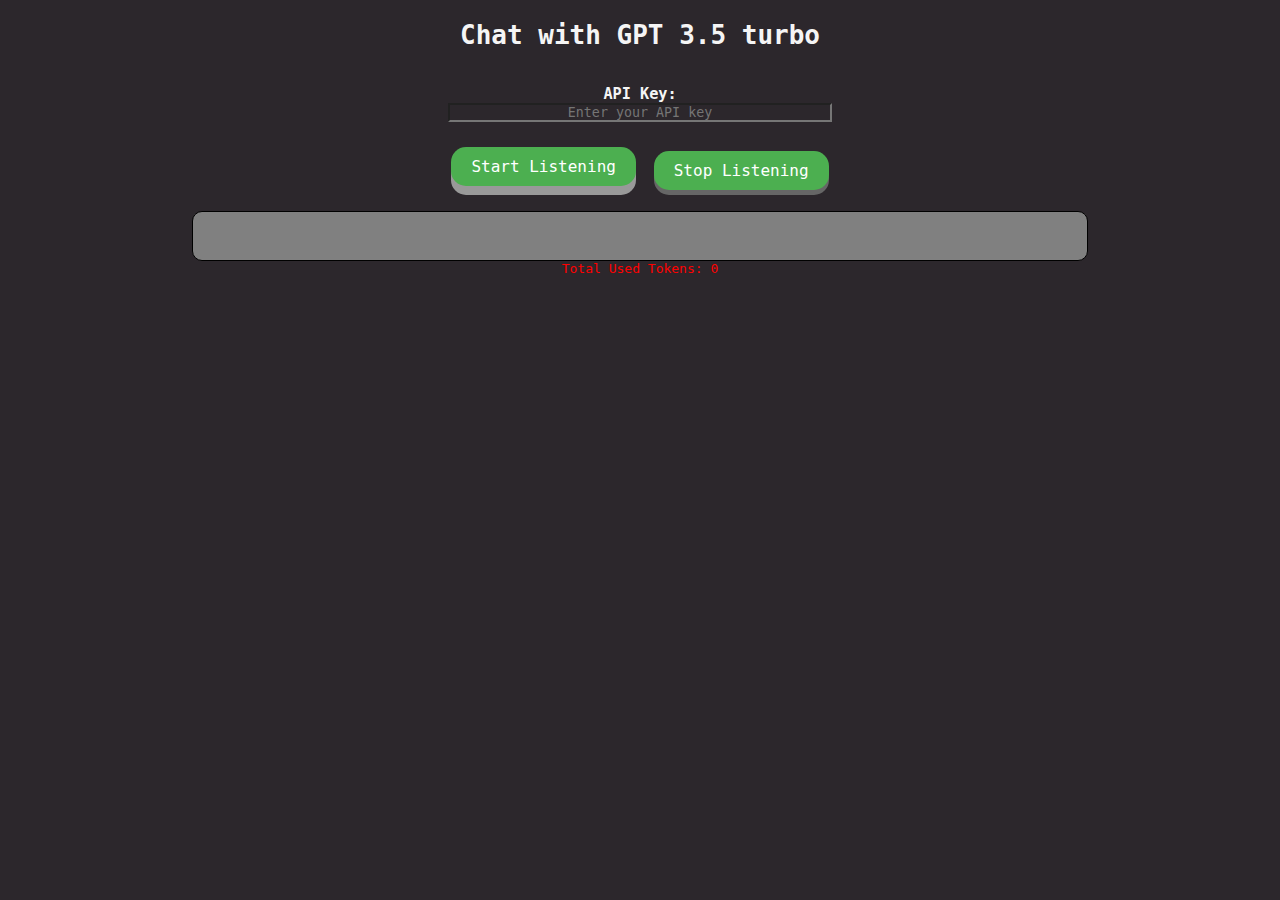
<file: RasberyPiProjectTextToSpeach/SpeakWithGPT3-5.html>
<!DOCTYPE html>
<html lang="en">
<head>
    <meta charset="UTF-8">
    <meta http-equiv="X-UA-Compatible" content="IE=edge">
    <meta name="viewport" content="width=device-width, initial-scale=1.0">
    <link rel="stylesheet" href="SpeakWithGPT3-5.css">
    <title>Chat with GPT 3.5 turbo</title>
</head>
<body>
    <h1>Chat with GPT 3.5 turbo</h1>
    <br>
    <h3>API Key:</h3>
    <input type="text" id="ApiKeyInput" placeholder="Enter your API key">
    <br>
    <button id="start">Start Listening</button>
    <button id="stop" disabled>Stop Listening</button>
    <p class="ErrorMessage"></p>
    <ul id="messages"></ul>
    <p class="TotalTokens" style="color: red;">Total Used Tokens: 0</p>
    <script src="SpeakWithGPT3-5.js"></script>
</body>
</html>
</file>
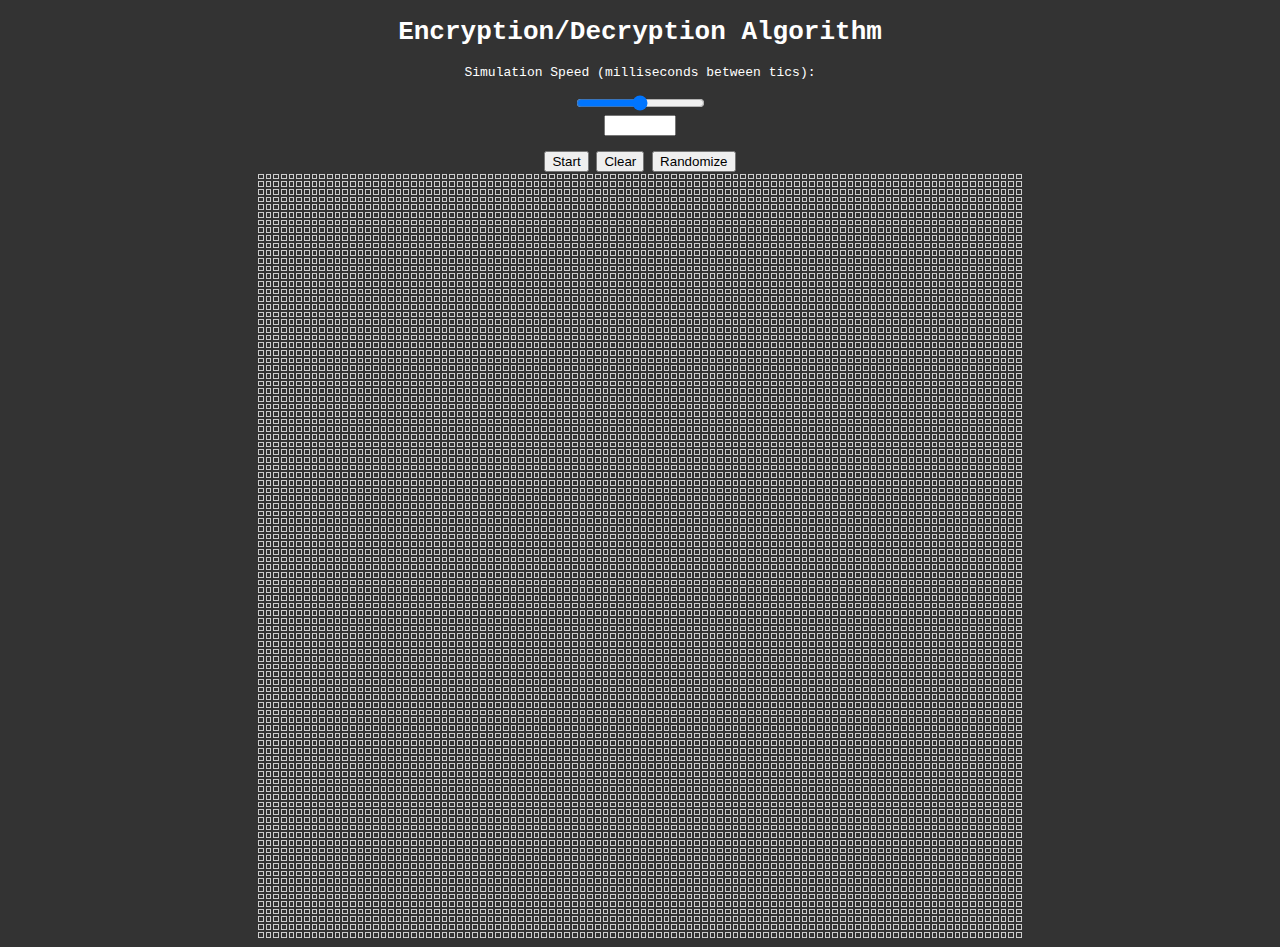
<file: TheGameOfLife/TheGameOfLife.html>
<!DOCTYPE html>
<html>
  <head>
    <title>Game of Life</title>
    <link rel="stylesheet" href="TheGameOfLife.css">
    <meta name="viewport" content="width=device-width, initial-scale=1.0">
  </head>
  <body>
    <h1>Encryption/Decryption Algorithm</h1>
    <div>
        <p>Simulation Speed (milliseconds between tics): </p>
        <input id="SimSpeedSlider" type="range" max="2000" min="1">
        <br>
        <input type="number" max="2000" min="1" id="SimSpeedText"></input>
    </div>
    <br>
    <button id="start-button">Start</button>
    <button id="clear-button">Clear</button>
    <button id="randomize-button">Randomize</button>
    <br>
    <table class="table" id="grid">
    </table>
  </body>
</html>
<script src="TheGameOfLife.js"></script>
</file>
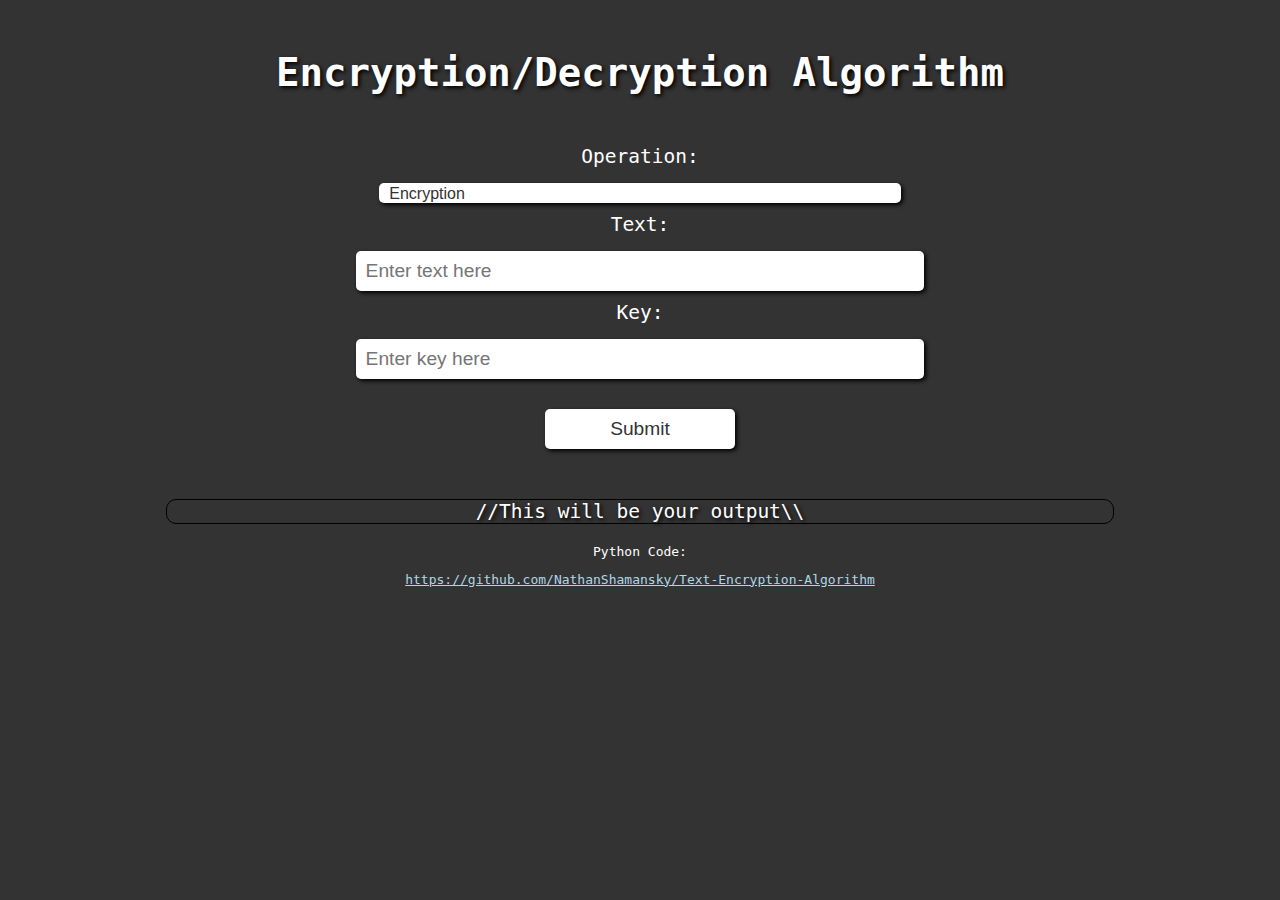
<file: WebEncriptionAlgroighm/EncryptionAlgorithm.html>
<html>
  <head>
    <title>Encryption/Decryption Algorithm</title>
    <link rel="stylesheet" href="Styling.css">
    <meta name="viewport" content="width=device-width, initial-scale=1.0, maximum-scale=1.0, user-scalable=no">
  </head>
  <body>
    <div id="container">
      <h1>Encryption/Decryption Algorithm</h1>
      <div id="form">
        <label for="operation">Operation:</label>
        <select id="operation">
          <option value="encrypt">Encryption</option>
          <option value="decrypt">Decryption</option>
        </select>
        <br>
        <label for="text">Text:</label>
        <input type="text" id="text" placeholder="Enter text here">
        <br>
        <label for="key">Key:</label>
        <input type="text" id="key" placeholder="Enter key here">
        <br>
        <button id="submit">Submit</button>
      </div>
      <div id="result">
        <p id="output"> //This will be your output\\</p>
      </div>
    </div>
    <script src="Encript.js"></script>
    <script src="Decrypt.js"></script>
    <script src="SomeRandomExtras.js"></script>
    <p>Python Code:</p>
    <a style="color: lightblue;" href="https://github.com/NathanShamansky/Text-Encryption-Algorithm">https://github.com/NathanShamansky/Text-Encryption-Algorithm</a>
  </body>
</html>
</file>
<file: MainPage/IndexStyle.css>
/* Add a border and some padding to the header to make it stand out */
header {
    border: 2px solid #333;
    padding: 20px;
    text-align: center;
    opacity: 1;
  }
  .header-container {
position: relative; /* Set the position to relative to allow absolute positioning of the pseudo-element */
}

/* Add the pseudo-element to the container element */
.header-container::before {
content: "";
position: absolute;
top: 0;
left: 0;
right: 0;
bottom: 0;
background-color: rgba(0, 0, 0, 0.15); /* Make the background color grey with an opacity of 0.5 */
z-index: -1; /* Set the z-index to -1 to make sure the pseudo-element is behind the header content */
}


/* Update the header element to be a child of the container element */
.header-container header {
border: 2px solid #333;
padding: 20px;
text-align: center;
opacity: 1;
}
  




  body {
    font-family: 'Italianno', sans-serif;
    background-image: url('https://images.pexels.com/photos/1103970/pexels-photo-1103970.jpeg?auto=compress&cs=tinysrgb&w=1260&h=750&dpr=2');
    background-repeat: no-repeat;
    background-attachment: fixed;
    background-size: cover;
  }

  /* Use the 'Italianno' font for headings */
  h1, h2 {
    font-family: 'Italianno', serif;
  }

  /* Use the 'Italianno' font for links */
  a {
    color: #333;
    font-family: 'Italianno', sans-serif;
    text-decoration: none;
    transition: color 0.2s;
  }

  a:hover {
    color: #777;
  }

  /* Add some styling to the main content section */
  main {
    display: flex;
    flex-direction: column;
    align-items: center;
    padding: 20px;
  }

  /* Add some styling to the list items */
  ul {
    list-style: none;
    margin: 0;
    padding: 0;
  }
  li {
    margin: 10px;
    font-style: italic;
  }

  /* Add a border and some padding to the footer to make it stand out */
  footer {
    border: 2px solid #333;
    padding: 20px;
    text-align: center;
  }

  /* Add some styling to the social media images */
  .SocialMediaImages img {
    width: 50px;
    height: 50px;
    border-radius: 50%;
    object-fit: cover;
    margin: 0 10px;
  }
  .BlueColor {
    color: blue;
  }
  
  .ScaleUp{
  font-size: 1.2em; 
  transform: scale(1.2);
  }


  svg {
    cursor: pointer;
  }
  #H,
  #o,
  #m,
  #e,#ace,#breezy,#olivia,#umber,#terrance,#Cordelia, #Octavia, #Norah, #Tessa, #Aria, #Calantha, #Tahlia{
      fill: darkblue;
      opacity: 0.75;
      transition: all 1s ease;
      margin: 0% 10% 0% 0%;
  }
  svg:hover #H {
    transform: translateY(5%);
    opacity: 1;
    fill: black;
  }
  svg:hover #o {
    transform: translateY(-5%);
    opacity: 1;
    fill: black;
  }
  svg:hover #m {
    transform: translateY(5%);
    opacity: 1;
    fill: black;
  }
  svg:hover #e {
    transform: translateY(-5%);
    opacity: 1;
    fill: black;
  }
  svg:hover #ace {
    transform: translateY(-5%);
    opacity: 1;
    fill: black;
  }
  svg:hover #breezy {
    transform: translateY(5%);
    opacity: 1;
    fill: black;
  }
  svg:hover #olivia {
    transform: translateY(-5%);
    opacity: 1;
    fill: black;
  }
  svg:hover #umber {
    transform: translateY(5%);
    opacity: 1;
    fill: black;
  }
  svg:hover #terrance {
    transform: translateY(-5%);
    opacity: 1;
    fill: black;
  }
  svg:hover #Cordelia {
    transform: translateY(5%);
    opacity: 1;
    fill: black;
  }

  svg:hover #Octavia {
    transform: translateY(-5%);
    opacity: 1;
    fill: black;
  }
      
  svg:hover #Norah {
    transform: translateY(5%);
    opacity: 1;
    fill: black;
  }
      
  svg:hover #Tessa {
    transform: translateY(-5%);
    opacity: 1;
    fill: black;
  }
      
  svg:hover #Aria {
    transform: translateY(5%);
    opacity: 1;
    fill: black;
  }
      
  svg:hover #Calantha {
    transform: translateY(-5%);
    opacity: 1;
    fill: black;
  }
      
  svg:hover #Tahlia {
    transform: translateY(5%);
    opacity: 1;
    fill: black;
  }
</file>
<file: CalculateGrade/CalculateGrade.css>
body {
    margin: 0;
    padding: 0;
    box-sizing: border-box;
    font-family: monospace;
    background: linear-gradient(to bottom, #302331, #333);
    background-size: 100% 100%;
    background-repeat: no-repeat;
    color: white;
    text-align: center;
    width: 100%;
    min-height: 100vh;
    display: flex;
    justify-content: center;
}

#sections{
    display: grid;
    justify-content: center;
    align-items: center;
    padding: 10px 10px 10px 10px;
    border: 1px red;
    border-radius: 10px;
    gap: 20px;
    grid-template-columns: repeat(3, 1fr);

}

.Holderform{
    width: 50%;
}


.card { 
    flex: auto;
    justify-self: center;
    align-self: center;
    position: relative;
    width: fit-content;
    color: #fff;
    text-align: center;
    padding: 10px;
    border: 1px solid rgba(255, 255, 255, 0.3);
    background: rgba(255, 255, 255, 0.1);
    border-radius: 16px;
    box-shadow: 0 0 10px rgba(255, 255, 255, 0.35);
    backdrop-filter: blur(2px);

    
}

.card input{
    display: flex;
    padding-bottom: 10px;
    align-items: center;
    border-radius: 20px;
    max-width: 100px;
    text-align: center;
}


h1 {
    margin-top: 50px;
    font-size: 3em;
    text-shadow: 2px 2px 4px #000;
    text-align: center;
}


#GradeOutput {
    border: 2px solid black;
    border-radius: 20px;
    padding: 5px;
}

input[type='number']::-webkit-inner-spin-button { 
    -webkit-appearance: none;
    display: none;
}


#InputName,#InputPercentage,#InputBias {
    transition: transform 0.2s ease-in-out;
    border-radius: 7px;

}

#InputName:hover,#InputPercentage:hover,#InputBias:hover {
    transform: scale(1.1);
}
#InputName:focus,#InputPercentage:focus,#InputBias:focus {
    transform: scale(1.2);
}

#ErrorMessage{
    color: red;
}


#Inputs{
    padding: 30px 10px;
    border: 1px solid gray;
    border-radius: 20px;
    background-color: rgba(59, 6, 59, .2);
    transform-origin: center;
    cursor: pointer;
}

.shadow{
    color: black;
    width: 200%;
    height: 20%;
}

#AddButton {
  background: #37378f;
  border-radius: 10px;
  box-shadow: #5E5DF0 0 0px 10px;
  box-sizing: border-box;
  color: #FFFFFF;
  cursor: pointer;
  font-size: 16px;
  font-weight: 700;
  line-height: 24px;
  opacity: 1;
  outline: 0 solid transparent;
  padding: 8px 18px;
  width: fit-content;
  border: 10px;
  animation: H-circular-border .5s linear;
  transform: scale(1);
  transition: transform 0.5s ease-in-out;
}

#AddButton:hover{
    animation: circular-border .5s ease-out;
    animation-fill-mode: forwards;
    transform: scale(1.1);
}

@keyframes circular-border { 
    0% { border-radius: 10px; padding: 8px 18px;} 
    100% { border-radius: 1px; padding: 10px 9px;} 
}
@keyframes H-circular-border { 
    100% { border-radius: 10px; padding: 8px 18px;} 
    0% { border-radius: 1px; padding: 10px 9px;} 
}


#EditButton {
    background: #418f37;
    box-shadow: #5df069 0 0px 10px;
    border-radius: 10px;
    box-sizing: border-box;
    color: #FFFFFF;
    cursor: pointer;
    font-size: 16px;
    font-weight: 700;
    line-height: 24px;
    opacity: 1;
    outline: 0 solid transparent;
    padding: 8px 18px;
    width: fit-content;
    border: 10px;
    transform: scale(1);
    transition: transform 0.5s ease-in-out;
    margin-left: 10px;
}
#EditButton:hover{
    transform: scale(1.05);
    animation: ShiverAnim 1s infinite;
}
@keyframes ShiverAnim { 
    0% {
        transform: translateX(2px);
    }
    50% {
        transform: translateX(-2px);
    }
    100% {
        transform: translateX(2px);
    }
}

#EditButton.FullActive{
    background: #8f3737;
    box-shadow: #f05d5d 0 0px 10px;
    animation: WiggleAnim .3s infinite;
}
@keyframes WiggleAnim { 
    0% {
        transform: rotate(0deg);
    }
    25% {
        transform: rotate(15deg);
    }
    50%{
        transform: rotate(0deg);
    }
    75%{
        transform: rotate(-15deg);
    }
    100% {
        transform: rotate(0deg);
    }
}

#EditingItem{
    top: 0px;
    right: 0px;
    animation: WiggleAnim2 .4s infinite;
}

@keyframes WiggleAnim2 { 
    0% {
        transform: rotate(0deg);
    }
    25% {
        transform: rotate(3deg);
    }
    50%{
        transform: rotate(0deg);
    }
    75%{
        transform: rotate(-3deg);
    }
    100% {
        transform: rotate(0deg);
    }
}

.DeleatButton{
    width: 30px;
    height: 30px;
    background-image: url("Images/Closed.png");
    background-color: red;
    background-size: 70%;
    background-repeat: no-repeat;
    background-position-x: center;
    background-position-y: center;
    border-radius: 10px;
    border-color: transparent;
    position: absolute;
    top: 0px;
    right: 0px;
}
.DeleatButton:hover{
    background-image: url("Images/Open.png");
}

.fade-out{
    flex: auto;
    justify-self: center;
    align-self: center;
    position: relative;
    width: fit-content;
    color: #fff;
    text-align: center;
    padding: 10px;
    border: 1px solid rgba(255, 255, 255, 0.3);
    background: rgba(255, 255, 255, 0.1);
    border-radius: 16px;
    box-shadow: 0 0 10px rgba(255, 255, 255, 0.35);
    backdrop-filter: blur(2px);

    top: 0px;
    right: 0px;
    transition: transform 0.5s ease-in-out;
    animation: FadeOut 0.5s;
}
.fade-out input{
    display: flex;
    padding-bottom: 10px;
    align-items: center;
    border-radius: 20px;
    max-width: 100px;
    text-align: center;
}
@keyframes FadeOut { 
    0% {
        transform: scale(1);
    }
    25% {
        transform: scale(1.2);
    }
    50%{
        transform: scale(1);
    }
    75%{
        transform: scale(1.1);
    }
    100% {
        transform: scale(0);
    }
}
</file>
<file: Calculator/CalCss.css>
body {
    background-color: #C0C0C0;
}




/* Display */
.display {
    font-family: 'Digital', sans-serif;
    color: #363636;
    font-size: 2.5em;
    font-weight: bold;
    text-align: right;
    padding: 20px;
    border-radius: 5px;
    background-color: #FFFFFF;
    margin-bottom: 20px;
}

/* Buttons */
button {
    font-size: 2em;
    font-weight: bold;
    border-radius: 5px;
    width: 70px;
    height: 70px;

}

/* Number Buttons */
.num-btn {
    background-color: #F5F5F5;
    color: #363636;
}

/* Operator Buttons */
.op-btn {
    background-color: #FDB813;
    color: #FFFFFF;
}

/* Random Buttons */
.rd-btn {
    background-color: gray;
    color: #FFFFFF;
}

/* Equals Button */
.equals-btn {
    background-color: #FDB813;
    color: #FFFFFF;
    width: 100%;
    height: 150px;
    font-size: 2.5em;
    margin-top: 20px;
}

/* Clear Button */
.clear-btn {
    background-color: #F44336;
    color: #FFFFFF;
}

.leftText{
    text-align: center;
}
</file>
<file: MainPage/ContactStyle.css>
/* Add a border and some padding to the header to make it stand out */
header {
    border: 2px solid #333;
    padding: 20px;
    text-align: center;
    opacity: 1;
  }
  .header-container {
    position: relative; /* Set the position to relative to allow absolute positioning of the pseudo-element */
  }

  /* Add the pseudo-element to the container element */
  .header-container::before {
    content: "";
    position: absolute;
    top: 0;
    left: 0;
    right: 0;
    bottom: 0;
    background-color: rgba(0, 0, 0, 0.15); /* Make the background color grey with an opacity of 0.5 */
    z-index: -1; /* Set the z-index to -1 to make sure the pseudo-element is behind the header content */
  }

  /* Update the header element to be a child of the container element */
  .header-container header {
    border: 2px solid #333;
    padding: 20px;
    text-align: center;
    opacity: 1;
  }
  




body {
font-family: 'Italianno', sans-serif;
background-image: url('https://images.pexels.com/photos/1103970/pexels-photo-1103970.jpeg?auto=compress&cs=tinysrgb&w=1260&h=750&dpr=2');
background-repeat: no-repeat;
background-attachment: fixed;
background-size: cover;
}

/* Use the 'Italianno' font for headings */
h1, h2 {
font-family: 'Italianno', serif;
}

/* Use the 'Italianno' font for links */
a {
color: #333;
font-family: 'Italianno', sans-serif;
text-decoration: none;
transition: color 0.2s;
}

a:hover {
color: #777;
}

/* Add some styling to the main content section */
main {
display: flex;
flex-direction: column;
align-items: center;
padding: 20px;
}

/* Add some styling to the list items */
ul {
list-style: none;
margin: 0;
padding: 0;
}

li {
margin: 10px;
font-style: italic;
}

/* Add a border and some padding to the header and footer to make them stand out */
header, footer {
border: 2px solid #333;
padding: 20px;
text-align: center;
}

/* Add some styling to the social media images */
.SocialMediaImages img {
width: 50px;
height: 50px;
border-radius: 50%;
object-fit: cover;
margin: 0 10px;
}

/* Use a more visually appealing color for text */
.BlueColor {
color: #3498db;
font-family: 'Italianno', sans-serif;
}

/* Style the form and input elements */
form {
width: 600px;
margin: 0 auto;
text-align: left;
padding: 5px;
border: 1px solid darkgray;
border-radius: 4px;
}

/* Style the submit button */
input[type="submit"] {
width: 100%;
background-color: #4caf50;
color: white;
font-size: 18px;
padding: 10px;
border: none;
border-radius: 4px;
cursor: pointer;
}

/* Scale up the text size for the .ScaleUp class */
.ScaleUp {
font-size: 1.2em;
transform: scale(1.2);
}
svg {
    cursor: pointer;
  }
  #H,
  #o,
  #m,
  #e,#ace,#breezy,#olivia,#umber,#terrance,#Cordelia, #Octavia, #Norah, #Tessa, #Aria, #Calantha, #Tahlia{
      fill: darkblue;
      opacity: 0.75;
      transition: all 1s ease;
      margin: 0% 10% 0% 0%;
  }
  svg:hover #H {
    transform: translateY(5%);
    opacity: 1;
    fill: black;
  }
  svg:hover #o {
    transform: translateY(-5%);
    opacity: 1;
    fill: black;
  }
  svg:hover #m {
    transform: translateY(5%);
    opacity: 1;
    fill: black;
  }
  svg:hover #e {
    transform: translateY(-5%);
    opacity: 1;
    fill: black;
  }
  svg:hover #ace {
    transform: translateY(-5%);
    opacity: 1;
    fill: black;
  }
  svg:hover #breezy {
    transform: translateY(5%);
    opacity: 1;
    fill: black;
  }
  svg:hover #olivia {
    transform: translateY(-5%);
    opacity: 1;
    fill: black;
  }
  svg:hover #umber {
    transform: translateY(5%);
    opacity: 1;
    fill: black;
  }
  svg:hover #terrance {
    transform: translateY(-5%);
    opacity: 1;
    fill: black;
  }
  svg:hover #Cordelia {
    transform: translateY(5%);
    opacity: 1;
    fill: black;
  }

  svg:hover #Octavia {
    transform: translateY(-5%);
    opacity: 1;
    fill: black;
  }
      
  svg:hover #Norah {
    transform: translateY(5%);
    opacity: 1;
    fill: black;
  }
      
  svg:hover #Tessa {
    transform: translateY(-5%);
    opacity: 1;
    fill: black;
  }
      
  svg:hover #Aria {
    transform: translateY(5%);
    opacity: 1;
    fill: black;
  }
      
  svg:hover #Calantha {
    transform: translateY(-5%);
    opacity: 1;
    fill: black;
  }
      
  svg:hover #Tahlia {
    transform: translateY(5%);
    opacity: 1;
    fill: black;
  }
</file>
<file: RasberyPiProjectTextToSpeach/SpeakWithGPT3-5.css>
* {
  margin: 0;
  padding: 0;
  box-sizing: border-box;
  font-family: monospace;
  background-repeat: no-repeat;
  text-align: center;
  justify-content: center;
  background-color: #2c272c;
  color: whitesmoke;
}

body {
  margin: 0;
  padding: 0;
  position: relative;
}

h1 {
  text-align: center;
  margin-top: 20px;
  margin-bottom: 20px;
}

button {
  display: inline-block;
  margin: 5px;
  padding: 10px 20px;
  font-size: 16px;
  cursor: pointer;
  text-align: center;
  text-decoration: none;
  outline: none;
  color: #fff;
  background-color: #4CAF50;
  border: none;
  border-radius: 15px;
  box-shadow: 0 9px #999;
  transition: all .2s linear;
}

button:hover {
  background-color: #3e8e41
}

button:active {
  background-color: #3e8e41;
  box-shadow: 0 5px #666;
  transform: translateY(4px);
}

button:disabled {
  box-shadow: 0 5px #666;
  transform: translateY(4px);
}
.IsSpeakingOverButtonClass{
  background-color: #5a885b;
}

#messages {
  border: 1px solid black;
  border-radius: 10px;
  min-height: 50px;
  list-style-type: none;
  margin: 0;
  padding: 0;
  background-color: gray;
  margin-top: 20px;
  padding: 20px;
  max-width: 70%;
  margin-left: auto;
  margin-right: auto;
  display: flex;
  flex-direction: column;
  position: relative;
}
.UserMessageJustSpawned{
  animation: UserMessageAppear .5s linear;
}
@keyframes UserMessageAppear {
  0%{
    right: -10%;
    opacity: 0;
  }
  100%{
    right: 0%;
    opacity: 1;
  }
}
.AIMessageJustSpawned{
  animation: AIMessageAppear .5s linear;
}
@keyframes AIMessageAppear {
  0%{
    left: -10%;
    opacity: 0;
  }
  100%{
    left: 0%;
    opacity: 1;
  }
}

#messages li {
  margin-bottom: 20px;
  max-width: 60%;
  font-size: 16px;
}

#messages li.User {
  background-color: #007AFF;
  color: white;
  align-self: flex-end;
  padding: 10px 15px;
  border-radius: 20px 20px 0 20px;
  position: relative;
}

#messages li.User .SenderText {
  position: absolute;
  left: 50%;
  top: -20px;
  background-color: transparent;
}

#messages li.AI {
  background-color: #D0D0D0;
  color: black;
  align-self: flex-start;
  padding: 10px 15px;
  border-radius: 20px 20px 20px 0;
  position: relative;
}

#messages li.AI .SenderText {
  position: absolute;
  right: 50%;
  top: -20px;
  background-color: transparent;
}

.ErrorMessage {
  color: red;
  background-color: transparent;
  margin: 20px auto;
  max-width: 70%;
  text-align: center;
}

#ApiKeyInput {
  margin: 0px 0px 20px 0px;
  color: whitesmoke;
  width: 30%;
}
</file>
<file: TheGameOfLife/TheGameOfLife.css>
body {
    font-family: monospace;
    background-color: #333;
    color: #fff;
    text-align: center;
}

td {
    border: .5px solid #ccc;
}

#grid{
    width: 60vw;
    height: 60vw;
    margin: auto;
}
  
.alive {
    background-color: red;
}
</file>
<file: WebEncriptionAlgroighm/Styling.css>
body {
    font-family: monospace;
    background-color: #333;
    color: #fff;
    text-align: center;
  }
  
  #container {
    width: 75%;
    margin: 0 auto;
  }
  
  h1 {
    margin-top: 50px;
    font-size: 3em;
    text-shadow: 2px 2px 4px #000;
    text-align: center;
  }
  
  #form {
    margin-top: 50px;
  }
  
  label {
    display: block;
    margin-bottom: 15px;
    font-size: 1.5em;
  }
  
  @media only screen and (max-width: 768px) {
    input {
      width: 90%;
      height: 35px;
    }
    button {
      width: 90%;
    }
    #operation {
      width: 80%;
    }
    h1 {
      font-size: 2em;
    }
  }
  
  input {
    width: 60%;
    height: 40px;
    padding: 0 10px;
    font-size: 1.2em;
    border: none;
    border-radius: 5px;
    box-shadow: 2px 2px 4px #000;
    margin-bottom: 10px;
  }
  
  
  button {
    width: 20%;
    height: 40px;
    margin-top: 20px;
    font-size: 1.2em;
    border: none;
    border-radius: 5px;
    background-color: #fff;
    color: #333;
    box-shadow: 2px 2px 4px #000;
    cursor: pointer;
  }
  
  #result {
    margin-top: 50px;
    font-size: 1.5em;
    text-shadow: 2px 2px 4px #000;
  }
  #operation {
    width: 55%;
    height: 20px;
    padding: 0 10px;
    font-size: 1em;
    border: none;
    border-radius: 5px;
    background-color: #fff;
    color: #333;
    box-shadow: 2px 2px 4px #000;
    cursor: pointer;
    appearance: none; /* remove default styling */
    margin-bottom: 10px;
  }

  #operation:hover {
    background-color: #333;
    color: #fff;
  }
  #result {
    width: 100%;
    margin-top: 50px;
    font-size: 1.5em;
    text-shadow: 2px 2px 4px #000;
    overflow-wrap: break-word; /* wrap text at appropriate points */
  }
  #copy-button {
    background: none; /* remove default button styling */
    border: none;
    cursor: pointer;

  }

  #copy-button img {
    width: 32px; /* set the width of the image */
    height: 32px; /* set the height of the image */
  }
  #output {
    border: 1px solid #000; /* add a solid, black border */
    border-radius: 10px; /* add rounded corners to the border */
  }
</file>
